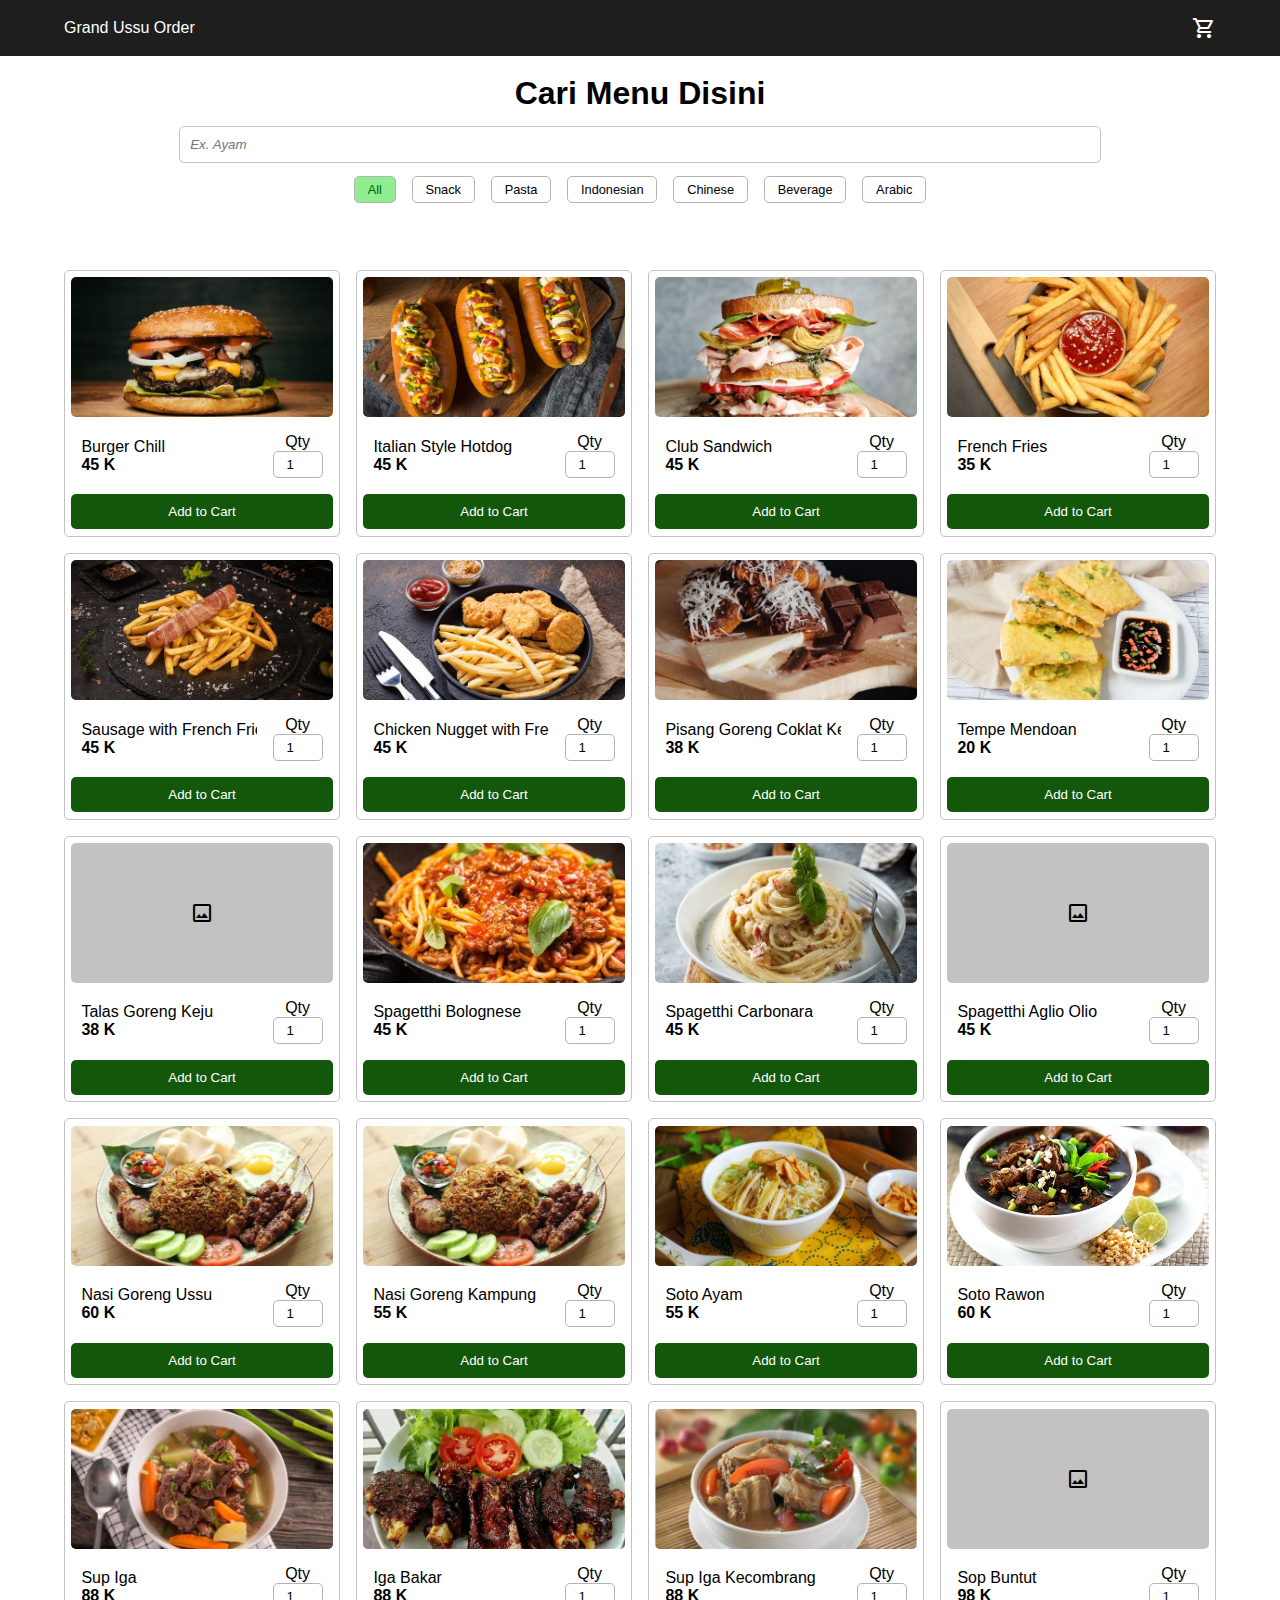
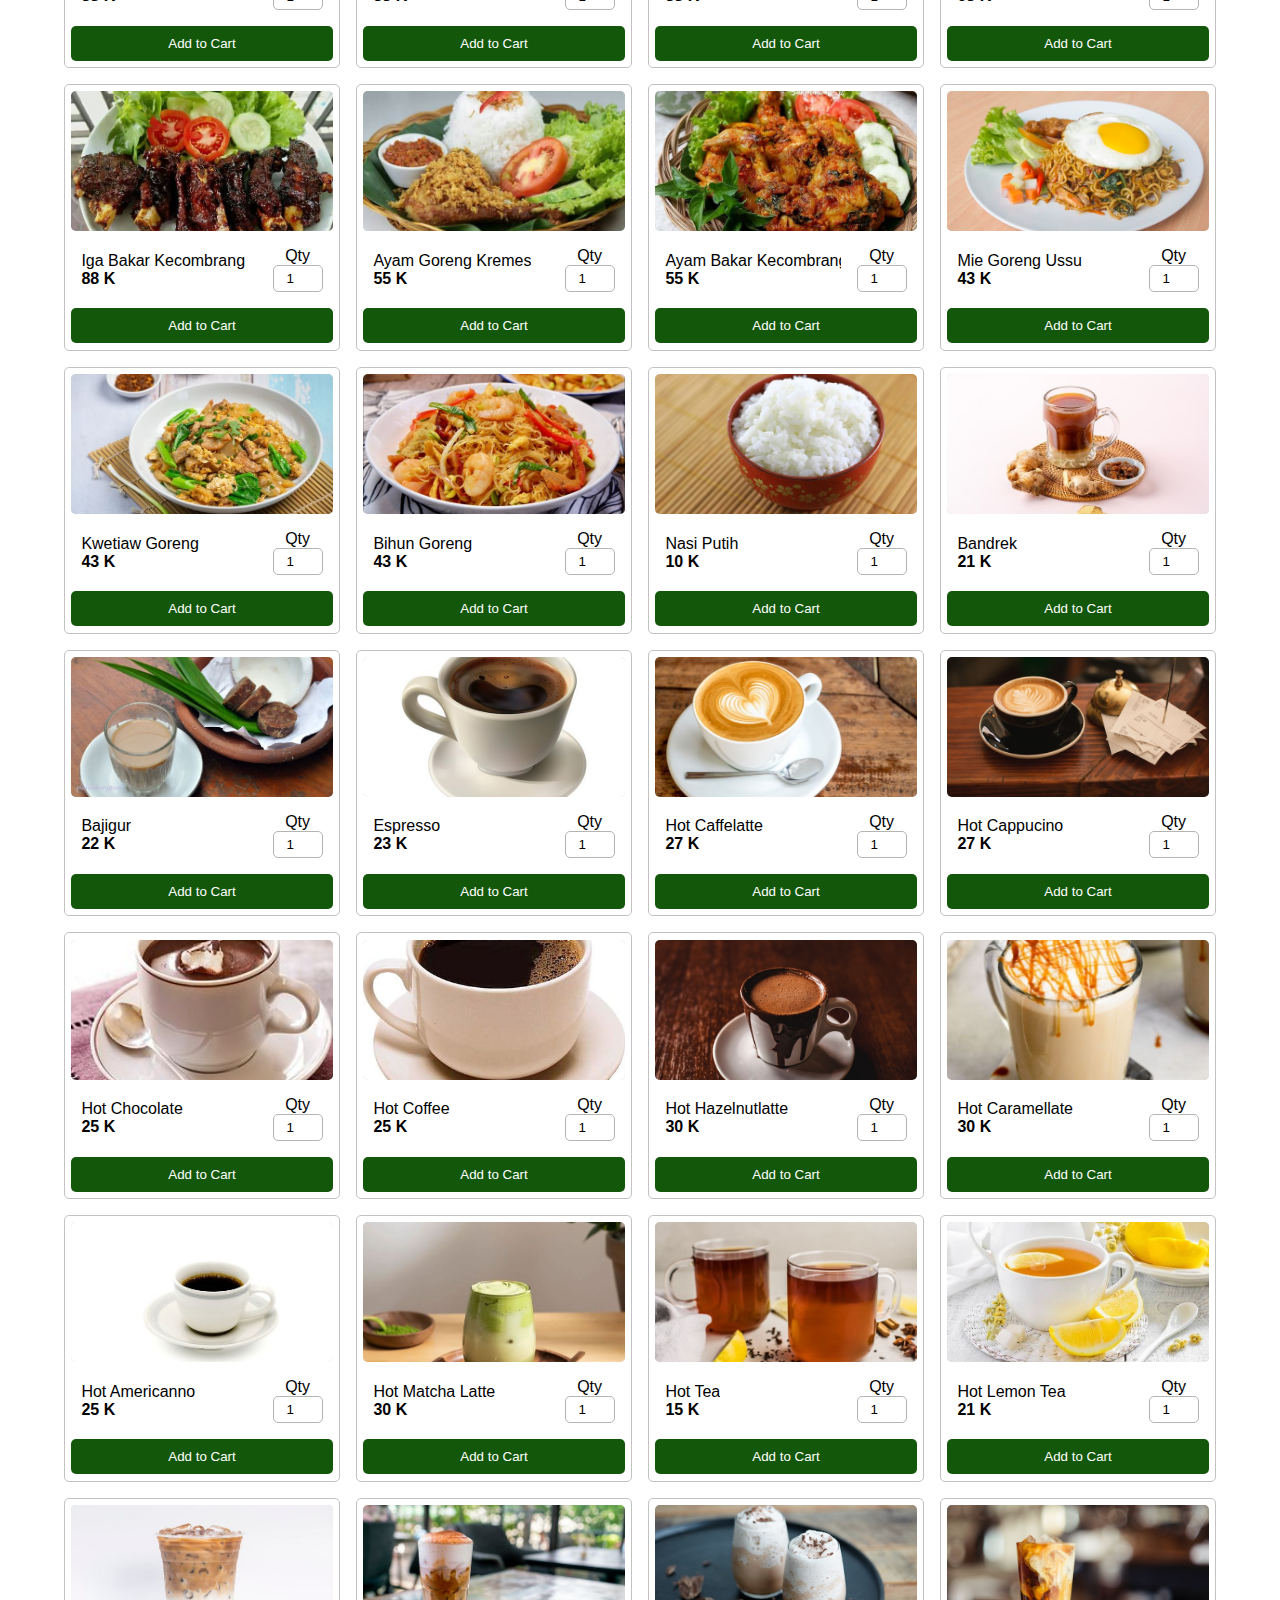
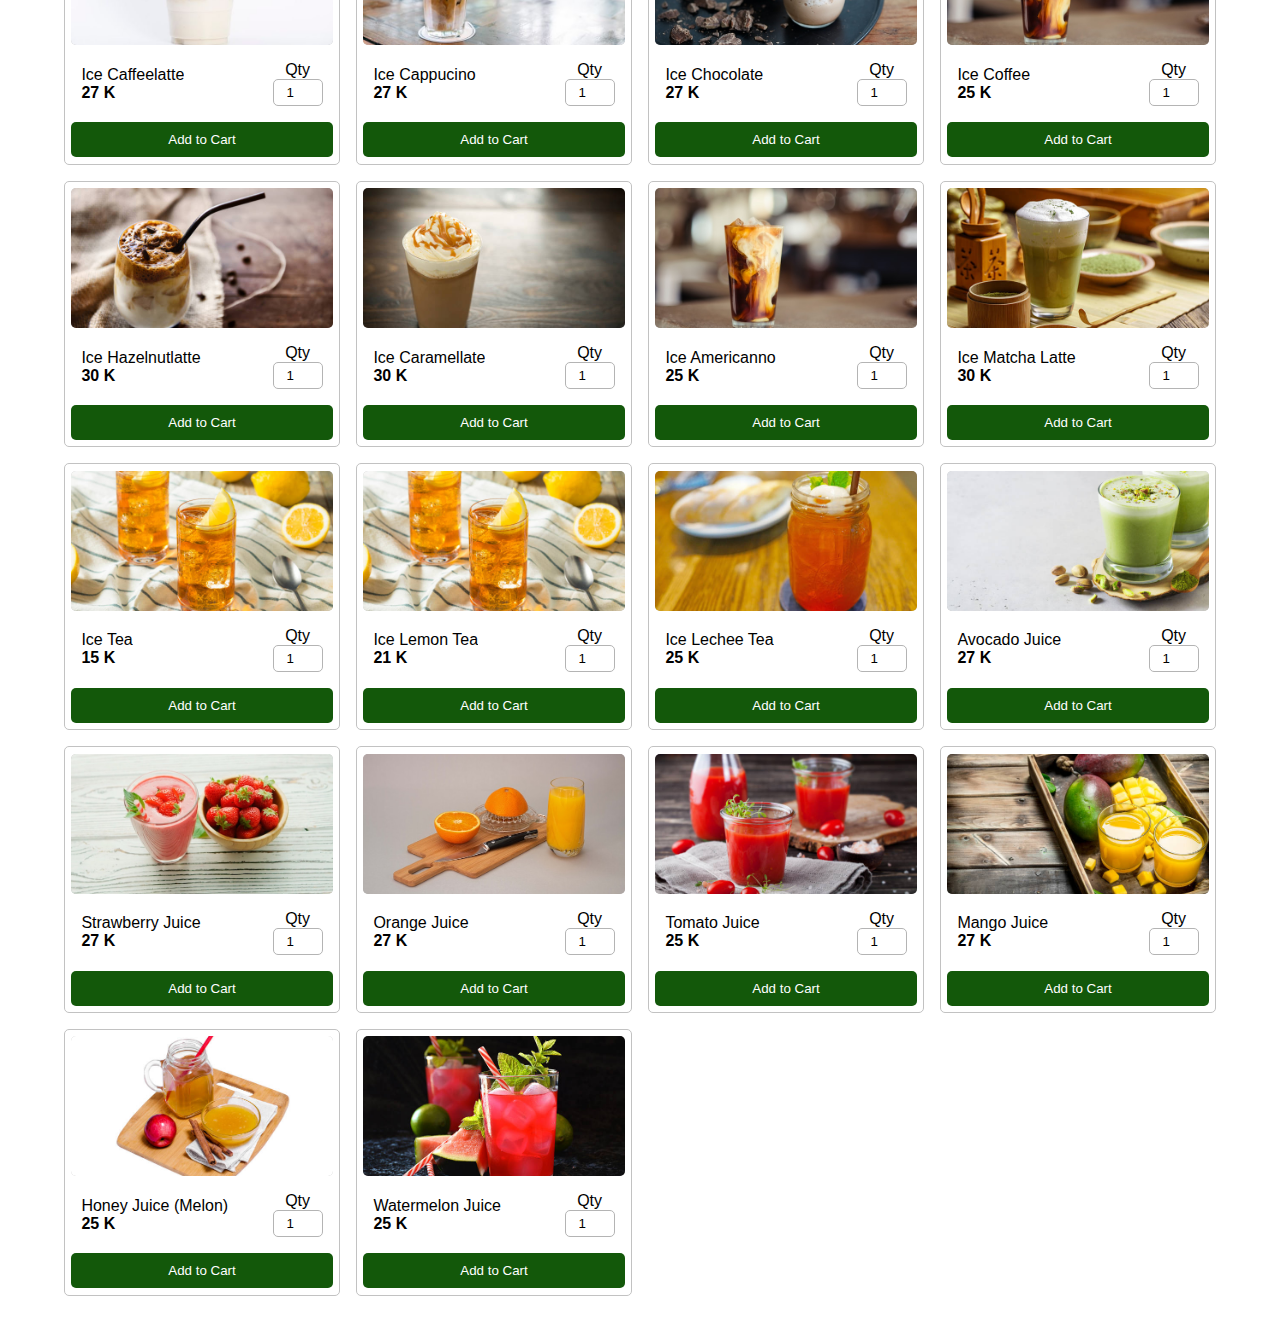
<file: index.html>
<!DOCTYPE html>
<html lang="en">
  <head>
    <meta charset="UTF-8" />
    <meta http-equiv="X-UA-Compatible" content="IE=edge" />
    <meta name="viewport" content="width=device-width, initial-scale=1.0" />
    <title>✨ Grand Ussu Order ✨</title>
    <!-- 👇 css code file 👇 -->
    <link rel="stylesheet" href="./src/style/global.css" />
    <!-- fonts -->
    <link
      href="https://api.fontshare.com/v2/css?f[]=archivo@400&f[]=clash-display@600&display=swap"
      rel="stylesheet"
    />
    <!-- icons -->
    <link
      rel="stylesheet"
      href="https://fonts.googleapis.com/css2?family=Material+Symbols+Outlined:opsz,wght,FILL,GRAD@20..48,100..700,0..1,-50..200"
    />
  </head>

  <body>
    <!-- rules -->
    <section id="rules">
      <div class="container">
        <div class="row d-flex">
          <figcaption class="step-rules">
            <h3>Cara Pemesanan</h3>
            <ul>
              <li>
                Masukkan Nama Kamu <br /><span class="mark"
                  >(Contoh : John Doe)</span
                >
              </li>
              <li>
                Input Nomor Kamar atau Nama Area di Grand Ussu Hotel
                <br /><span class="mark"
                  >(Contoh : 123 (No. Kamar)) atau Coco Granus (Nama Area)</span
                >
              </li>
              <li>
                Pilih Menu Yang di Inginkan Dengan Klik Tombol
                <span class="mark">Add to Cart</span>
              </li>
              <li>
                Klik Keranjang Belanja di Pojok Kanan Atas Untuk Melihat Detail
                Pesanan
              </li>
              <li>
                Jika Sudah Sesuai, Klik Tombol
                <span class="mark">Proses Pemesanan</span>
              </li>
              <li>Pesanan Anda Akan di Alihkan Kepada Whatsapp Aktif.</li>
              <li>
                Pastikan Pesanan Anda Sesuai, dan Lakukan Pembayaran Saat
                Pesanan Anda di Hidangkan.
              </li>
            </ul>
            <figcaption class="caution">
              <div class="col">
                <span class="mark"
                  >*Aplikasi ini hanya berfungsi untuk melakukan pemesanan
                  (Hanya Mencantumkan Qty)</span
                >
              </div>
              <button type="button" onclick="nextStep()">Saya, Mengerti</button>
            </figcaption>
          </figcaption>
        </div>
      </div>
    </section>
    <!-- end rules -->

    <!-- nav -->
    <nav>
      <div class="container">
        <div class="row d-flex">
          <div class="col logo">
            <a href="#">Grand Ussu Order</a>
          </div>
          <div class="col cart d-flex">
            <span class="material-symbols-outlined" id="orderan">
              shopping_cart <span class="numb"></span>
            </span>
          </div>
        </div>
      </div>
    </nav>
    <!-- end nav -->
    <!-- hero -->
    <section id="hero">
      <div class="container">
        <div class="row d-flex">
          <figcaption>
            <h1>Cari Menu Disini</h1>
            <form>
              <input type="text" placeholder="Ex. Ayam" id="inputField" />
            </form>
            <ul class="d-flex">
              <li>All</li>
              <li>Snack</li>
              <li>Pasta</li>
              <li>Indonesian</li>
              <li>Chinese</li>
              <li>Beverage</li>
              <li>Arabic</li>
            </ul>
          </figcaption>
        </div>
      </div>
    </section>
    <!-- end hero -->

    <!-- menu -->
    <section id="menu">
      <div class="container">
        <div class="row">
          <ul id="list" class="d-grid">
            <li class="card snack">
              <span class="preview">
                <img src="./src/assets/burger.jpg" alt="Grand Ussu Burger" />
              </span>
              <figcaption class="d-flex">
                <div class="title">
                  <p>Burger Chill</p>
                  <h4>45 K</h4>
                </div>
                <form>
                  <label>Qty</label><br />
                  <input type="number" min="1" value="1" step="1" class="qty" />
                </form>
              </figcaption>
              <button type="button" class="addCart">Add to Cart</button>
            </li>
            <li class="card snack">
              <span class="preview">
                <img src="./src/assets/hotdog.jpg" alt="Grand Ussu Hotdog" />
              </span>
              <figcaption class="d-flex">
                <div class="title">
                  <p>Italian Style Hotdog</p>
                  <h4>45 K</h4>
                </div>
                <form>
                  <label>Qty</label><br />
                  <input type="number" min="1" value="1" step="1" class="qty" />
                </form>
              </figcaption>
              <button type="button" class="addCart">Add to Cart</button>
            </li>
            <li class="card snack">
              <span class="preview">
                <img
                  src="./src/assets/sandwich.jpg"
                  alt="Grand Ussu Sandwich"
                />
              </span>
              <figcaption class="d-flex">
                <div class="title">
                  <p>Club Sandwich</p>
                  <h4>45 K</h4>
                </div>
                <form>
                  <label>Qty</label><br />
                  <input type="number" min="1" value="1" step="1" class="qty" />
                </form>
              </figcaption>
              <button type="button" class="addCart">Add to Cart</button>
            </li>
            <li class="card snack">
              <span class="preview">
                <img
                  src="./src/assets/french fries.jpg"
                  alt="Grand Ussu French Fries"
                />
              </span>
              <figcaption class="d-flex">
                <div class="title">
                  <p>French Fries</p>
                  <h4>35 K</h4>
                </div>
                <form>
                  <label>Qty</label><br />
                  <input type="number" min="1" value="1" step="1" class="qty" />
                </form>
              </figcaption>
              <button type="button" class="addCart">Add to Cart</button>
            </li>
            <li class="card snack">
              <span class="preview">
                <img
                  src="./src/assets/sausage-frenc-fries.jpg"
                  alt="Grand Ussu Sausage with French Fries"
                />
              </span>
              <figcaption class="d-flex">
                <div class="title">
                  <p>Sausage with French Fries</p>
                  <h4>45 K</h4>
                </div>
                <form>
                  <label>Qty</label><br />
                  <input type="number" min="1" value="1" step="1" class="qty" />
                </form>
              </figcaption>
              <button type="button" class="addCart">Add to Cart</button>
            </li>
            <li class="card snack">
              <span class="preview">
                <img
                  src="./src/assets/nugget-french-fries.jpg"
                  alt="Grand Ussu Nugget with French Fries"
                />
              </span>
              <figcaption class="d-flex">
                <div class="title">
                  <p>Chicken Nugget with French Fries</p>
                  <h4>45 K</h4>
                </div>
                <form>
                  <label>Qty</label><br />
                  <input type="number" min="1" value="1" step="1" class="qty" />
                </form>
              </figcaption>
              <button type="button" class="addCart">Add to Cart</button>
            </li>
            <li class="card snack">
              <span class="preview">
                <img
                  src="./src/assets/pisgorcoke.jpg"
                  alt="Grand Ussu Pisang Goreng Coklat Keju"
                />
              </span>
              <figcaption class="d-flex">
                <div class="title">
                  <p>Pisang Goreng Coklat Keju</p>
                  <h4>38 K</h4>
                </div>
                <form>
                  <label>Qty</label><br />
                  <input type="number" min="1" value="1" step="1" class="qty" />
                </form>
              </figcaption>
              <button type="button" class="addCart">Add to Cart</button>
            </li>
            <li class="card snack">
              <span class="preview">
                <img
                  src="./src/assets/mendoan.jpg"
                  alt="Grand Ussu Tempe Mendoan"
                />
              </span>
              <figcaption class="d-flex">
                <div class="title">
                  <p>Tempe Mendoan</p>
                  <h4>20 K</h4>
                </div>
                <form>
                  <label>Qty</label><br />
                  <input type="number" min="1" value="1" step="1" class="qty" />
                </form>
              </figcaption>
              <button type="button" class="addCart">Add to Cart</button>
            </li>
            <li class="card snack">
              <span class="preview">
                <span class="material-symbols-outlined"> image </span>
              </span>
              <figcaption class="d-flex">
                <div class="title">
                  <p>Talas Goreng Keju</p>
                  <h4>38 K</h4>
                </div>
                <form>
                  <label>Qty</label><br />
                  <input type="number" min="1" value="1" step="1" class="qty" />
                </form>
              </figcaption>
              <button type="button" class="addCart">Add to Cart</button>
            </li>
            <li class="card pasta">
              <span class="preview">
                <img
                  src="./src/assets/spag-bolog.jpg"
                  alt="Grand Ussu Spagetthi Bolognese"
                />
              </span>
              <figcaption class="d-flex">
                <div class="title">
                  <p>Spagetthi Bolognese</p>
                  <h4>45 K</h4>
                </div>
                <form>
                  <label>Qty</label><br />
                  <input type="number" min="1" value="1" step="1" class="qty" />
                </form>
              </figcaption>
              <button type="button" class="addCart">Add to Cart</button>
            </li>
            <li class="card pasta">
              <span class="preview">
                <img
                  src="./src/assets/spag-carbo.jpg"
                  alt="Grand Ussu Spagetthi Carbonara"
                />
              </span>
              <figcaption class="d-flex">
                <div class="title">
                  <p>Spagetthi Carbonara</p>
                  <h4>45 K</h4>
                </div>
                <form>
                  <label>Qty</label><br />
                  <input type="number" min="1" value="1" step="1" class="qty" />
                </form>
              </figcaption>
              <button type="button" class="addCart">Add to Cart</button>
            </li>
            <li class="card pasta">
              <span class="preview">
                <span class="material-symbols-outlined"> image </span>
              </span>
              <figcaption class="d-flex">
                <div class="title">
                  <p>Spagetthi Aglio Olio</p>
                  <h4>45 K</h4>
                </div>
                <form>
                  <label>Qty</label><br />
                  <input type="number" min="1" value="1" step="1" class="qty" />
                </form>
              </figcaption>
              <button type="button" class="addCart">Add to Cart</button>
            </li>
            <li class="card indo">
              <span class="preview">
                <img
                  src="./src/assets/nasgor-ussu.jpg"
                  alt="Nasi goreng Ussu"
                />
              </span>
              <figcaption class="d-flex">
                <div class="title">
                  <p>Nasi Goreng Ussu</p>
                  <h4>60 K</h4>
                </div>
                <form>
                  <label>Qty</label><br />
                  <input type="number" min="1" value="1" step="1" class="qty" />
                </form>
              </figcaption>
              <button type="button" class="addCart">Add to Cart</button>
            </li>
            <li class="card indo">
              <span class="preview">
                <img
                  src="./src/assets/nasgor-ussu.jpg"
                  alt="Nasi goreng Kampung"
                />
              </span>
              <figcaption class="d-flex">
                <div class="title">
                  <p>Nasi Goreng Kampung</p>
                  <h4>55 K</h4>
                </div>
                <form>
                  <label>Qty</label><br />
                  <input type="number" min="1" value="1" step="1" class="qty" />
                </form>
              </figcaption>
              <button type="button" class="addCart">Add to Cart</button>
            </li>
            <li class="card indo">
              <span class="preview">
                <img
                  src="./src/assets/soto-ayam.jpg"
                  alt="Grand Ussu Soto Ayam"
                />
              </span>
              <figcaption class="d-flex">
                <div class="title">
                  <p>Soto Ayam</p>
                  <h4>55 K</h4>
                </div>
                <form>
                  <label>Qty</label><br />
                  <input type="number" min="1" value="1" step="1" class="qty" />
                </form>
              </figcaption>
              <button type="button" class="addCart">Add to Cart</button>
            </li>
            <li class="card indo">
              <span class="preview">
                <img src="./src/assets/soto-rawon.jpg" alt="Soto Rawon Ussu" />
              </span>
              <figcaption class="d-flex">
                <div class="title">
                  <p>Soto Rawon</p>
                  <h4>60 K</h4>
                </div>
                <form>
                  <label>Qty</label><br />
                  <input type="number" min="1" value="1" step="1" class="qty" />
                </form>
              </figcaption>
              <button type="button" class="addCart">Add to Cart</button>
            </li>
            <li class="card indo">
              <span class="preview">
                <img src="./src/assets/sup-iga.jpg" alt="Sup Iga Grand Ussu" />
              </span>
              <figcaption class="d-flex">
                <div class="title">
                  <p>Sup Iga</p>
                  <h4>88 K</h4>
                </div>
                <form>
                  <label>Qty</label><br />
                  <input type="number" min="1" value="1" step="1" class="qty" />
                </form>
              </figcaption>
              <button type="button" class="addCart">Add to Cart</button>
            </li>
            <li class="card indo">
              <span class="preview">
                <img
                  src="./src/assets/iga-bkr.jpg"
                  alt="Iga Bakar Grand Ussu"
                />
              </span>
              <figcaption class="d-flex">
                <div class="title">
                  <p>Iga Bakar</p>
                  <h4>88 K</h4>
                </div>
                <form>
                  <label>Qty</label><br />
                  <input type="number" min="1" value="1" step="1" class="qty" />
                </form>
              </figcaption>
              <button type="button" class="addCart">Add to Cart</button>
            </li>
            <li class="card indo">
              <span class="preview">
                <img
                  src="./src/assets/sup-iga-kecombrang.jpg"
                  alt="Sup Iga Kecombrang Grand Ussu"
                />
              </span>
              <figcaption class="d-flex">
                <div class="title">
                  <p>Sup Iga Kecombrang</p>
                  <h4>88 K</h4>
                </div>
                <form>
                  <label>Qty</label><br />
                  <input type="number" min="1" value="1" step="1" class="qty" />
                </form>
              </figcaption>
              <button type="button" class="addCart">Add to Cart</button>
            </li>
            <li class="card indo">
              <span class="preview">
                <span class="material-symbols-outlined"> image </span>
              </span>
              <figcaption class="d-flex">
                <div class="title">
                  <p>Sop Buntut</p>
                  <h4>98 K</h4>
                </div>
                <form>
                  <label>Qty</label><br />
                  <input type="number" min="1" value="1" step="1" class="qty" />
                </form>
              </figcaption>
              <button type="button" class="addCart">Add to Cart</button>
            </li>
            <li class="card indo">
              <span class="preview">
                <img src="./src/assets/iga-bkr.jpg" alt="" />
              </span>
              <figcaption class="d-flex">
                <div class="title">
                  <p>Iga Bakar Kecombrang</p>
                  <h4>88 K</h4>
                </div>
                <form>
                  <label>Qty</label><br />
                  <input type="number" min="1" value="1" step="1" class="qty" />
                </form>
              </figcaption>
              <button type="button" class="addCart">Add to Cart</button>
            </li>
            <li class="card indo">
              <span class="preview">
                <img
                  src="./src/assets/ayam-kremes.jpg"
                  alt="Ayam Kremes Grand Ussu"
                />
              </span>
              <figcaption class="d-flex">
                <div class="title">
                  <p>Ayam Goreng Kremes</p>
                  <h4>55 K</h4>
                </div>
                <form>
                  <label>Qty</label><br />
                  <input type="number" min="1" value="1" step="1" class="qty" />
                </form>
              </figcaption>
              <button type="button" class="addCart">Add to Cart</button>
            </li>
            <li class="card indo">
              <span class="preview">
                <img
                  src="./src/assets/ayam-bkr-kecombrang.jpg"
                  alt="Ayam Bakar Kecombrang"
                />
              </span>
              <figcaption class="d-flex">
                <div class="title">
                  <p>Ayam Bakar Kecombrang</p>
                  <h4>55 K</h4>
                </div>
                <form>
                  <label>Qty</label><br />
                  <input type="number" min="1" value="1" step="1" class="qty" />
                </form>
              </figcaption>
              <button type="button" class="addCart">Add to Cart</button>
            </li>
            <li class="card indo">
              <span class="preview">
                <img src="./src/assets/mie-gr-ussu.jpg" alt="Mie Goreng Ussu" />
              </span>
              <figcaption class="d-flex">
                <div class="title">
                  <p>Mie Goreng Ussu</p>
                  <h4>43 K</h4>
                </div>
                <form>
                  <label>Qty</label><br />
                  <input type="number" min="1" value="1" step="1" class="qty" />
                </form>
              </figcaption>
              <button type="button" class="addCart">Add to Cart</button>
            </li>
            <li class="card indo">
              <span class="preview">
                <img src="./src/assets/kwetiauw-gr.jpg" alt="Kwetiaw Goreng" />
              </span>
              <figcaption class="d-flex">
                <div class="title">
                  <p>Kwetiaw Goreng</p>
                  <h4>43 K</h4>
                </div>
                <form>
                  <label>Qty</label><br />
                  <input type="number" min="1" value="1" step="1" class="qty" />
                </form>
              </figcaption>
              <button type="button" class="addCart">Add to Cart</button>
            </li>
            <li class="card indo">
              <span class="preview">
                <img
                  src="./src/assets/bihun0gr.jpg"
                  alt="Grand Ussu Bihun Goreng"
                />
              </span>
              <figcaption class="d-flex">
                <div class="title">
                  <p>Bihun Goreng</p>
                  <h4>43 K</h4>
                </div>
                <form>
                  <label>Qty</label><br />
                  <input type="number" min="1" value="1" step="1" class="qty" />
                </form>
              </figcaption>
              <button type="button" class="addCart">Add to Cart</button>
            </li>
            <li class="card indo">
              <span class="preview">
                <img
                  src="./src/assets/nasi-putih.jpg"
                  alt="Grand Ussu Nasi Putih"
                />
              </span>
              <figcaption class="d-flex">
                <div class="title">
                  <p>Nasi Putih</p>
                  <h4>10 K</h4>
                </div>
                <form>
                  <label>Qty</label><br />
                  <input type="number" min="1" value="1" step="1" class="qty" />
                </form>
              </figcaption>
              <button type="button" class="addCart">Add to Cart</button>
            </li>
            <li class="card beverage">
              <span class="preview">
                <img src="./src/assets/bandrek.jpg" alt="Bandrek Grand Ussu" />
              </span>
              <figcaption class="d-flex">
                <div class="title">
                  <p>Bandrek</p>
                  <h4>21 K</h4>
                </div>
                <form>
                  <label>Qty</label><br />
                  <input type="number" min="1" value="1" step="1" class="qty" />
                </form>
              </figcaption>
              <button type="button" class="addCart">Add to Cart</button>
            </li>
            <li class="card beverage">
              <span class="preview">
                <img src="./src/assets/bajigur.jpg" alt="Bajigur Grand Ussu" />
              </span>
              <figcaption class="d-flex">
                <div class="title">
                  <p>Bajigur</p>
                  <h4>22 K</h4>
                </div>
                <form>
                  <label>Qty</label><br />
                  <input type="number" min="1" value="1" step="1" class="qty" />
                </form>
              </figcaption>
              <button type="button" class="addCart">Add to Cart</button>
            </li>
            <li class="card beverage">
              <span class="preview">
                <img
                  src="./src/assets/espresso.jpg"
                  alt="Grand Ussu Espresso"
                />
              </span>
              <figcaption class="d-flex">
                <div class="title">
                  <p>Espresso</p>
                  <h4>23 K</h4>
                </div>
                <form>
                  <label>Qty</label><br />
                  <input type="number" min="1" value="1" step="1" class="qty" />
                </form>
              </figcaption>
              <button type="button" class="addCart">Add to Cart</button>
            </li>
            <li class="card beverage">
              <span class="preview">
                <img
                  src="./src/assets/caffee-late.jpg"
                  alt="Grand Ussu Caffe Latte"
                />
              </span>
              <figcaption class="d-flex">
                <div class="title">
                  <p>Hot Caffelatte</p>
                  <h4>27 K</h4>
                </div>
                <form>
                  <label>Qty</label><br />
                  <input type="number" min="1" value="1" step="1" class="qty" />
                </form>
              </figcaption>
              <button type="button" class="addCart">Add to Cart</button>
            </li>
            <li class="card beverage">
              <span class="preview">
                <img
                  src="./src/assets/cappucino.jpg"
                  alt="Grand Ussu Hot Cappucino"
                />
              </span>
              <figcaption class="d-flex">
                <div class="title">
                  <p>Hot Cappucino</p>
                  <h4>27 K</h4>
                </div>
                <form>
                  <label>Qty</label><br />
                  <input type="number" min="1" value="1" step="1" class="qty" />
                </form>
              </figcaption>
              <button type="button" class="addCart">Add to Cart</button>
            </li>
            <li class="card beverage">
              <span class="preview">
                <img
                  src="./src/assets/hot-coklat.jpg"
                  alt="Grand Ussu Hot Coklat"
                />
              </span>
              <figcaption class="d-flex">
                <div class="title">
                  <p>Hot Chocolate</p>
                  <h4>25 K</h4>
                </div>
                <form>
                  <label>Qty</label><br />
                  <input type="number" min="1" value="1" step="1" class="qty" />
                </form>
              </figcaption>
              <button type="button" class="addCart">Add to Cart</button>
            </li>
            <li class="card beverage">
              <span class="preview">
                <img
                  src="./src/assets/hot-coffee.jpg"
                  alt="Grand Ussu Hot Coffee"
                />
              </span>
              <figcaption class="d-flex">
                <div class="title">
                  <p>Hot Coffee</p>
                  <h4>25 K</h4>
                </div>
                <form>
                  <label>Qty</label><br />
                  <input type="number" min="1" value="1" step="1" class="qty" />
                </form>
              </figcaption>
              <button type="button" class="addCart">Add to Cart</button>
            </li>
            <li class="card beverage">
              <span class="preview">
                <img
                  src="./src/assets/hazelnut.jpg"
                  alt="Grand Ussu Hazelnut Latte"
                />
              </span>
              <figcaption class="d-flex">
                <div class="title">
                  <p>Hot Hazelnutlatte</p>
                  <h4>30 K</h4>
                </div>
                <form>
                  <label>Qty</label><br />
                  <input type="number" min="1" value="1" step="1" class="qty" />
                </form>
              </figcaption>
              <button type="button" class="addCart">Add to Cart</button>
            </li>
            <li class="card beverage">
              <span class="preview">
                <img
                  src="./src/assets/caramel-latte.jpg"
                  alt="Grand Ussu Caramel Late"
                />
              </span>
              <figcaption class="d-flex">
                <div class="title">
                  <p>Hot Caramellate</p>
                  <h4>30 K</h4>
                </div>
                <form>
                  <label>Qty</label><br />
                  <input type="number" min="1" value="1" step="1" class="qty" />
                </form>
              </figcaption>
              <button type="button" class="addCart">Add to Cart</button>
            </li>
            <li class="card beverage">
              <span class="preview">
                <img
                  src="./src/assets/hot-americano.jpg"
                  alt="Grand Ussu Hot Americano"
                />
              </span>
              <figcaption class="d-flex">
                <div class="title">
                  <p>Hot Americanno</p>
                  <h4>25 K</h4>
                </div>
                <form>
                  <label>Qty</label><br />
                  <input type="number" min="1" value="1" step="1" class="qty" />
                </form>
              </figcaption>
              <button type="button" class="addCart">Add to Cart</button>
            </li>
            <li class="card beverage">
              <span class="preview">
                <img src="./src/assets/matcha.jpg" alt="Grand Ussu Hotel" />
              </span>
              <figcaption class="d-flex">
                <div class="title">
                  <p>Hot Matcha Latte</p>
                  <h4>30 K</h4>
                </div>
                <form>
                  <label>Qty</label><br />
                  <input type="number" min="1" value="1" step="1" class="qty" />
                </form>
              </figcaption>
              <button type="button" class="addCart">Add to Cart</button>
            </li>
            <li class="card beverage">
              <span class="preview">
                <img
                  src="./src/assets/teh-panas.jpg"
                  alt="Teh Panas Grand Ussu"
                />
              </span>
              <figcaption class="d-flex">
                <div class="title">
                  <p>Hot Tea</p>
                  <h4>15 K</h4>
                </div>
                <form>
                  <label>Qty</label><br />
                  <input type="number" min="1" value="1" step="1" class="qty" />
                </form>
              </figcaption>
              <button type="button" class="addCart">Add to Cart</button>
            </li>
            <li class="card beverage">
              <span class="preview">
                <img src="./src/assets/hot-tea.jpg" alt="Grand Ussu Hot Tea " />
              </span>
              <figcaption class="d-flex">
                <div class="title">
                  <p>Hot Lemon Tea</p>
                  <h4>21 K</h4>
                </div>
                <form>
                  <label>Qty</label><br />
                  <input type="number" min="1" value="1" step="1" class="qty" />
                </form>
              </figcaption>
              <button type="button" class="addCart">Add to Cart</button>
            </li>
            <li class="card beverage">
              <span class="preview">
                <img
                  src="./src/assets/cafelatte.jpg"
                  alt="Ice Caffee Latte Grand Ussu"
                />
              </span>
              <figcaption class="d-flex">
                <div class="title">
                  <p>Ice Caffeelatte</p>
                  <h4>27 K</h4>
                </div>
                <form>
                  <label>Qty</label><br />
                  <input type="number" min="1" value="1" step="1" class="qty" />
                </form>
              </figcaption>
              <button type="button" class="addCart">Add to Cart</button>
            </li>
            <li class="card beverage">
              <span class="preview">
                <img
                  src="./src/assets/ice-cappucino.jpg"
                  alt="Grand Ussu Ice Cappucino"
                />
              </span>
              <figcaption class="d-flex">
                <div class="title">
                  <p>Ice Cappucino</p>
                  <h4>27 K</h4>
                </div>
                <form>
                  <label>Qty</label><br />
                  <input type="number" min="1" value="1" step="1" class="qty" />
                </form>
              </figcaption>
              <button type="button" class="addCart">Add to Cart</button>
            </li>
            <li class="card beverage">
              <span class="preview">
                <img src="./src/assets/es-coklat.jpg" alt="Ice Chocolate" />
              </span>
              <figcaption class="d-flex">
                <div class="title">
                  <p>Ice Chocolate</p>
                  <h4>27 K</h4>
                </div>
                <form>
                  <label>Qty</label><br />
                  <input type="number" min="1" value="1" step="1" class="qty" />
                </form>
              </figcaption>
              <button type="button" class="addCart">Add to Cart</button>
            </li>
            <li class="card beverage">
              <span class="preview">
                <img
                  src="./src/assets/es-kopi.jpg"
                  alt="Grand Ussu Ice Coffee"
                />
              </span>
              <figcaption class="d-flex">
                <div class="title">
                  <p>Ice Coffee</p>
                  <h4>25 K</h4>
                </div>
                <form>
                  <label>Qty</label><br />
                  <input type="number" min="1" value="1" step="1" class="qty" />
                </form>
              </figcaption>
              <button type="button" class="addCart">Add to Cart</button>
            </li>
            <li class="card beverage">
              <span class="preview">
                <img
                  src="./src/assets/hazelnut-late.jpg"
                  alt="Grand Ussu Hazel Nutt Latte"
                />
              </span>
              <figcaption class="d-flex">
                <div class="title">
                  <p>Ice Hazelnutlatte</p>
                  <h4>30 K</h4>
                </div>
                <form>
                  <label>Qty</label><br />
                  <input type="number" min="1" value="1" step="1" class="qty" />
                </form>
              </figcaption>
              <button type="button" class="addCart">Add to Cart</button>
            </li>
            <li class="card beverage">
              <span class="preview">
                <img
                  src="./src/assets/ice-caramel.jpg"
                  alt="Grand Ussu Ice Caramel Latte"
                />
              </span>
              <figcaption class="d-flex">
                <div class="title">
                  <p>Ice Caramellate</p>
                  <h4>30 K</h4>
                </div>
                <form>
                  <label>Qty</label><br />
                  <input type="number" min="1" value="1" step="1" class="qty" />
                </form>
              </figcaption>
              <button type="button" class="addCart">Add to Cart</button>
            </li>
            <li class="card beverage">
              <span class="preview">
                <img
                  src="./src/assets/es-kopi.jpg"
                  alt="Grand Ussu Ice Coffee"
                />
              </span>
              <figcaption class="d-flex">
                <div class="title">
                  <p>Ice Americanno</p>
                  <h4>25 K</h4>
                </div>
                <form>
                  <label>Qty</label><br />
                  <input type="number" min="1" value="1" step="1" class="qty" />
                </form>
              </figcaption>
              <button type="button" class="addCart">Add to Cart</button>
            </li>
            <li class="card beverage">
              <span class="preview">
                <img
                  src="./src/assets/mathca-latte.jpg"
                  alt="Grand Ussu Ice Matcha"
                />
              </span>
              <figcaption class="d-flex">
                <div class="title">
                  <p>Ice Matcha Latte</p>
                  <h4>30 K</h4>
                </div>
                <form>
                  <label>Qty</label><br />
                  <input type="number" min="1" value="1" step="1" class="qty" />
                </form>
              </figcaption>
              <button type="button" class="addCart">Add to Cart</button>
            </li>
            <li class="card beverage">
              <span class="preview">
                <img src="./src/assets/ice-tea.jpg" alt="Grand Ussu Ice Tea" />
              </span>
              <figcaption class="d-flex">
                <div class="title">
                  <p>Ice Tea</p>
                  <h4>15 K</h4>
                </div>
                <form>
                  <label>Qty</label><br />
                  <input type="number" min="1" value="1" step="1" class="qty" />
                </form>
              </figcaption>
              <button type="button" class="addCart">Add to Cart</button>
            </li>
            <li class="card beverage">
              <span class="preview">
                <img src="./src/assets/ice-tea.jpg" alt="Grand Ussu Ice Tea" />
              </span>
              <figcaption class="d-flex">
                <div class="title">
                  <p>Ice Lemon Tea</p>
                  <h4>21 K</h4>
                </div>
                <form>
                  <label>Qty</label><br />
                  <input type="number" min="1" value="1" step="1" class="qty" />
                </form>
              </figcaption>
              <button type="button" class="addCart">Add to Cart</button>
            </li>
            <li class="card beverage">
              <span class="preview">
                <img
                  src="./src/assets/ice-tea-lechee.jpg"
                  alt="Grand Ussu Ice Tea Lechee"
                />
              </span>
              <figcaption class="d-flex">
                <div class="title">
                  <p>Ice Lechee Tea</p>
                  <h4>25 K</h4>
                </div>
                <form>
                  <label>Qty</label><br />
                  <input type="number" min="1" value="1" step="1" class="qty" />
                </form>
              </figcaption>
              <button type="button" class="addCart">Add to Cart</button>
            </li>
            <li class="card beverage">
              <span class="preview">
                <img
                  src="./src/assets/avocad-juice.jpg"
                  alt="Grand Ussu Avocado Juice"
                />
              </span>
              <figcaption class="d-flex">
                <div class="title">
                  <p>Avocado Juice</p>
                  <h4>27 K</h4>
                </div>
                <form>
                  <label>Qty</label><br />
                  <input type="number" min="1" value="1" step="1" class="qty" />
                </form>
              </figcaption>
              <button type="button" class="addCart">Add to Cart</button>
            </li>
            <li class="card beverage">
              <span class="preview">
                <img
                  src="./src/assets/strawberry-juice.jpg"
                  alt="Strawberry Juice Grand Ussu"
                />
              </span>
              <figcaption class="d-flex">
                <div class="title">
                  <p>Strawberry Juice</p>
                  <h4>27 K</h4>
                </div>
                <form>
                  <label>Qty</label><br />
                  <input type="number" min="1" value="1" step="1" class="qty" />
                </form>
              </figcaption>
              <button type="button" class="addCart">Add to Cart</button>
            </li>
            <li class="card beverage">
              <span class="preview">
                <img
                  src="./src/assets/orange-juice.jpg"
                  alt="Grand Ussu Orange Juice"
                />
              </span>
              <figcaption class="d-flex">
                <div class="title">
                  <p>Orange Juice</p>
                  <h4>27 K</h4>
                </div>
                <form>
                  <label>Qty</label><br />
                  <input type="number" min="1" value="1" step="1" class="qty" />
                </form>
              </figcaption>
              <button type="button" class="addCart">Add to Cart</button>
            </li>
            <li class="card beverage">
              <span class="preview">
                <img
                  src="./src/assets/tomato-juice.jpg"
                  alt="Grand Ussu Tomato"
                />
              </span>
              <figcaption class="d-flex">
                <div class="title">
                  <p>Tomato Juice</p>
                  <h4>25 K</h4>
                </div>
                <form>
                  <label>Qty</label><br />
                  <input type="number" min="1" value="1" step="1" class="qty" />
                </form>
              </figcaption>
              <button type="button" class="addCart">Add to Cart</button>
            </li>
            <li class="card beverage">
              <span class="preview">
                <img
                  src="./src/assets/mango-juice.jpg"
                  alt="Grand Ussu Mango Juice"
                />
              </span>
              <figcaption class="d-flex">
                <div class="title">
                  <p>Mango Juice</p>
                  <h4>27 K</h4>
                </div>
                <form>
                  <label>Qty</label><br />
                  <input type="number" min="1" value="1" step="1" class="qty" />
                </form>
              </figcaption>
              <button type="button" class="addCart">Add to Cart</button>
            </li>
            <li class="card beverage">
              <span class="preview">
                <img
                  src="./src/assets/honey-juice.jpg"
                  alt="Grand Ussu Honey Juice"
                />
              </span>
              <figcaption class="d-flex">
                <div class="title">
                  <p>Honey Juice (Melon)</p>
                  <h4>25 K</h4>
                </div>
                <form>
                  <label>Qty</label><br />
                  <input type="number" min="1" value="1" step="1" class="qty" />
                </form>
              </figcaption>
              <button type="button" class="addCart">Add to Cart</button>
            </li>
            <li class="card beverage">
              <span class="preview">
                <img
                  src="./src/assets/watermelon-mujito.jpg"
                  alt="Grand Ussu Watermelon Mujito"
                />
              </span>
              <figcaption class="d-flex">
                <div class="title">
                  <p>Watermelon Juice</p>
                  <h4>25 K</h4>
                </div>
                <form>
                  <label>Qty</label><br />
                  <input type="number" min="1" value="1" step="1" class="qty" />
                </form>
              </figcaption>
              <button type="button" class="addCart">Add to Cart</button>
            </li>
          </ul>
          <div class="notifAddCart">
            <figcaption class="d-flex">
              <p>Items Telah di Tambahkan ke Keranjang</p>
              <button type="button" onclick="viewOrder()">Lihat</button>
            </figcaption>
          </div>
        </div>
      </div>
    </section>
    <!-- end menu -->

    <!-- cart place -->
    <section id="cart-place">
      <div class="container">
        <div class="row">
          <button type="button" onclick="closeCartDetail()" class="back-arrow">
            <span class="material-symbols-outlined"> arrow_back </span>
          </button>
          <figcaption id="inputCustomer">
            <h2>Hi, <span id="customer">Guest</span></h2>
            <p>Room / Area : <span id="area">-</span></p>
            <label>Pesan Tambahan</label>
            <input type="text" id="remark" />
          </figcaption>
          <button type="submit" id="wa">Proses Pesanan</button>
          <button type="submit" id="reset">Hapus Semua</button>
          <ul></ul>
        </div>
        <figcaption class="tampung"></figcaption>
      </div>
    </section>
    <!-- end cart place -->

    <!-- 👇 javascript code file 👇 -->
    <script src="./src/js/index.js"></script>
  </body>
</html>
</file>
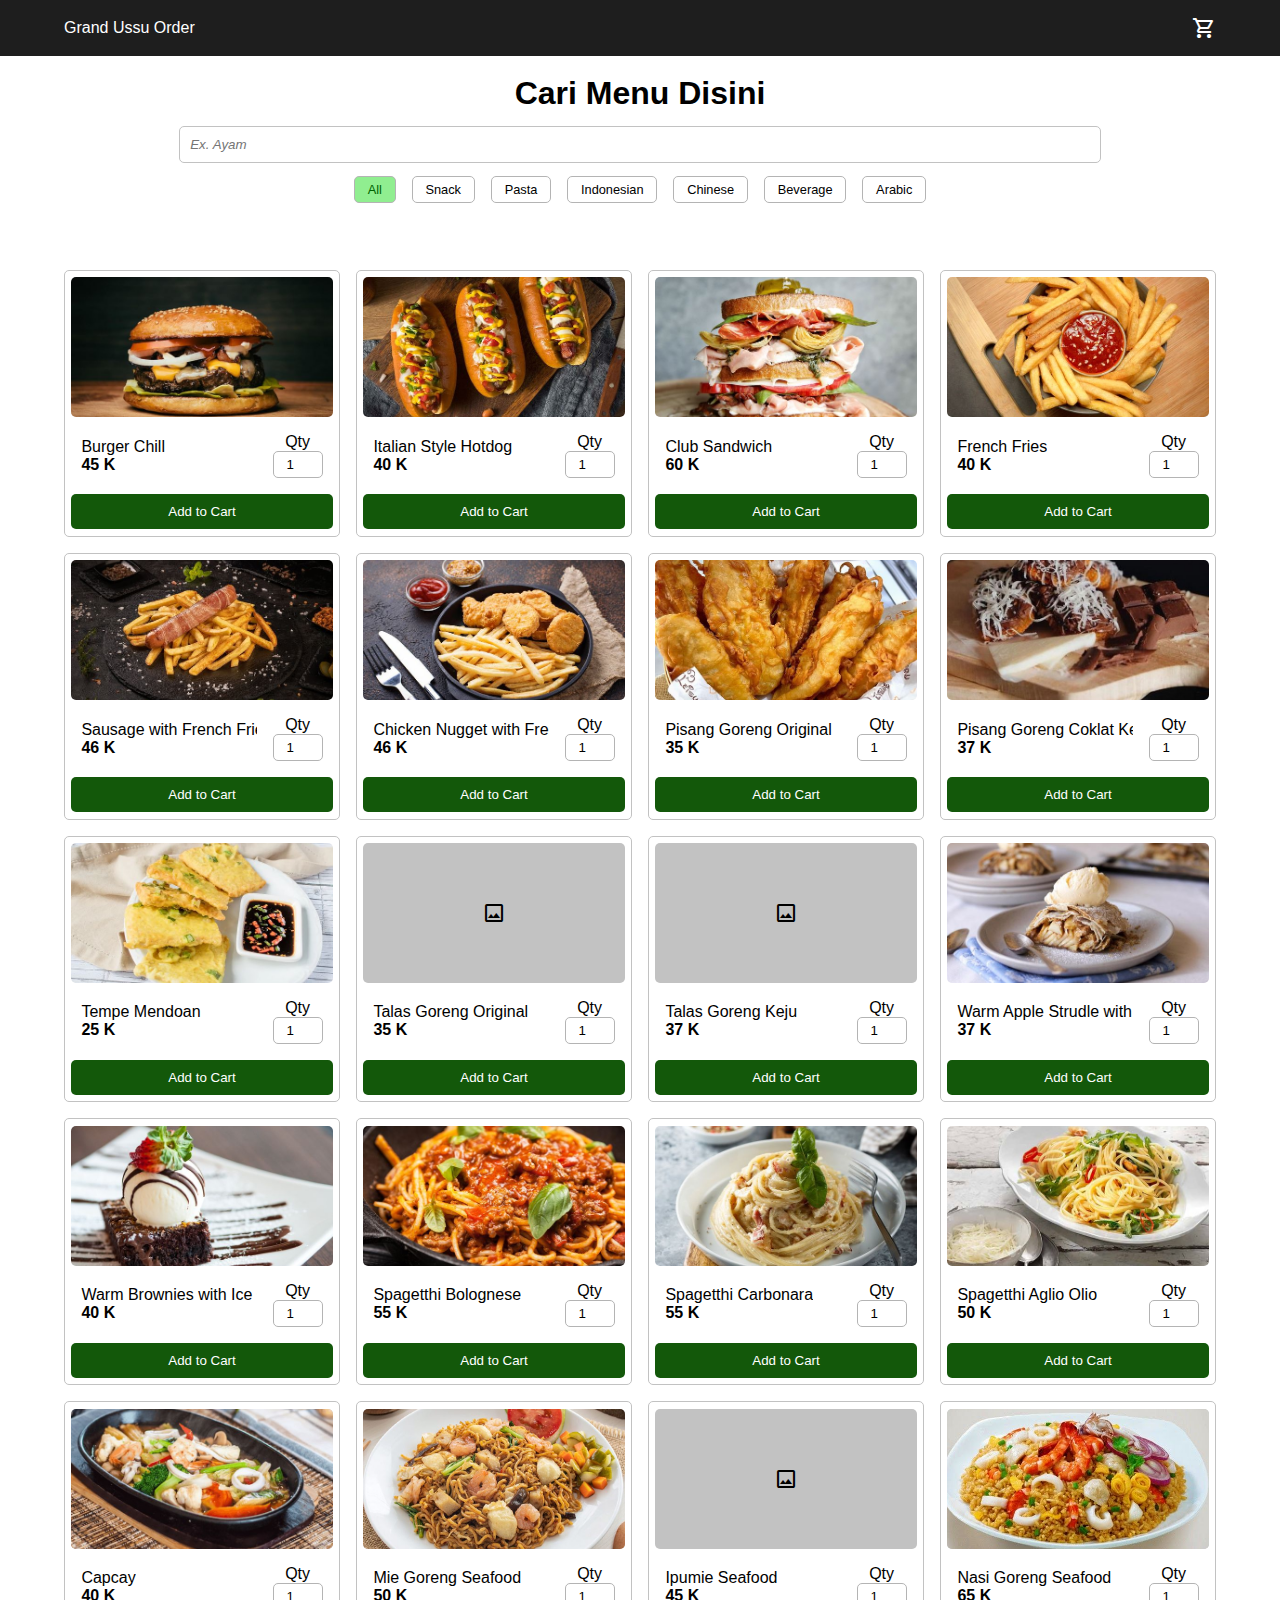
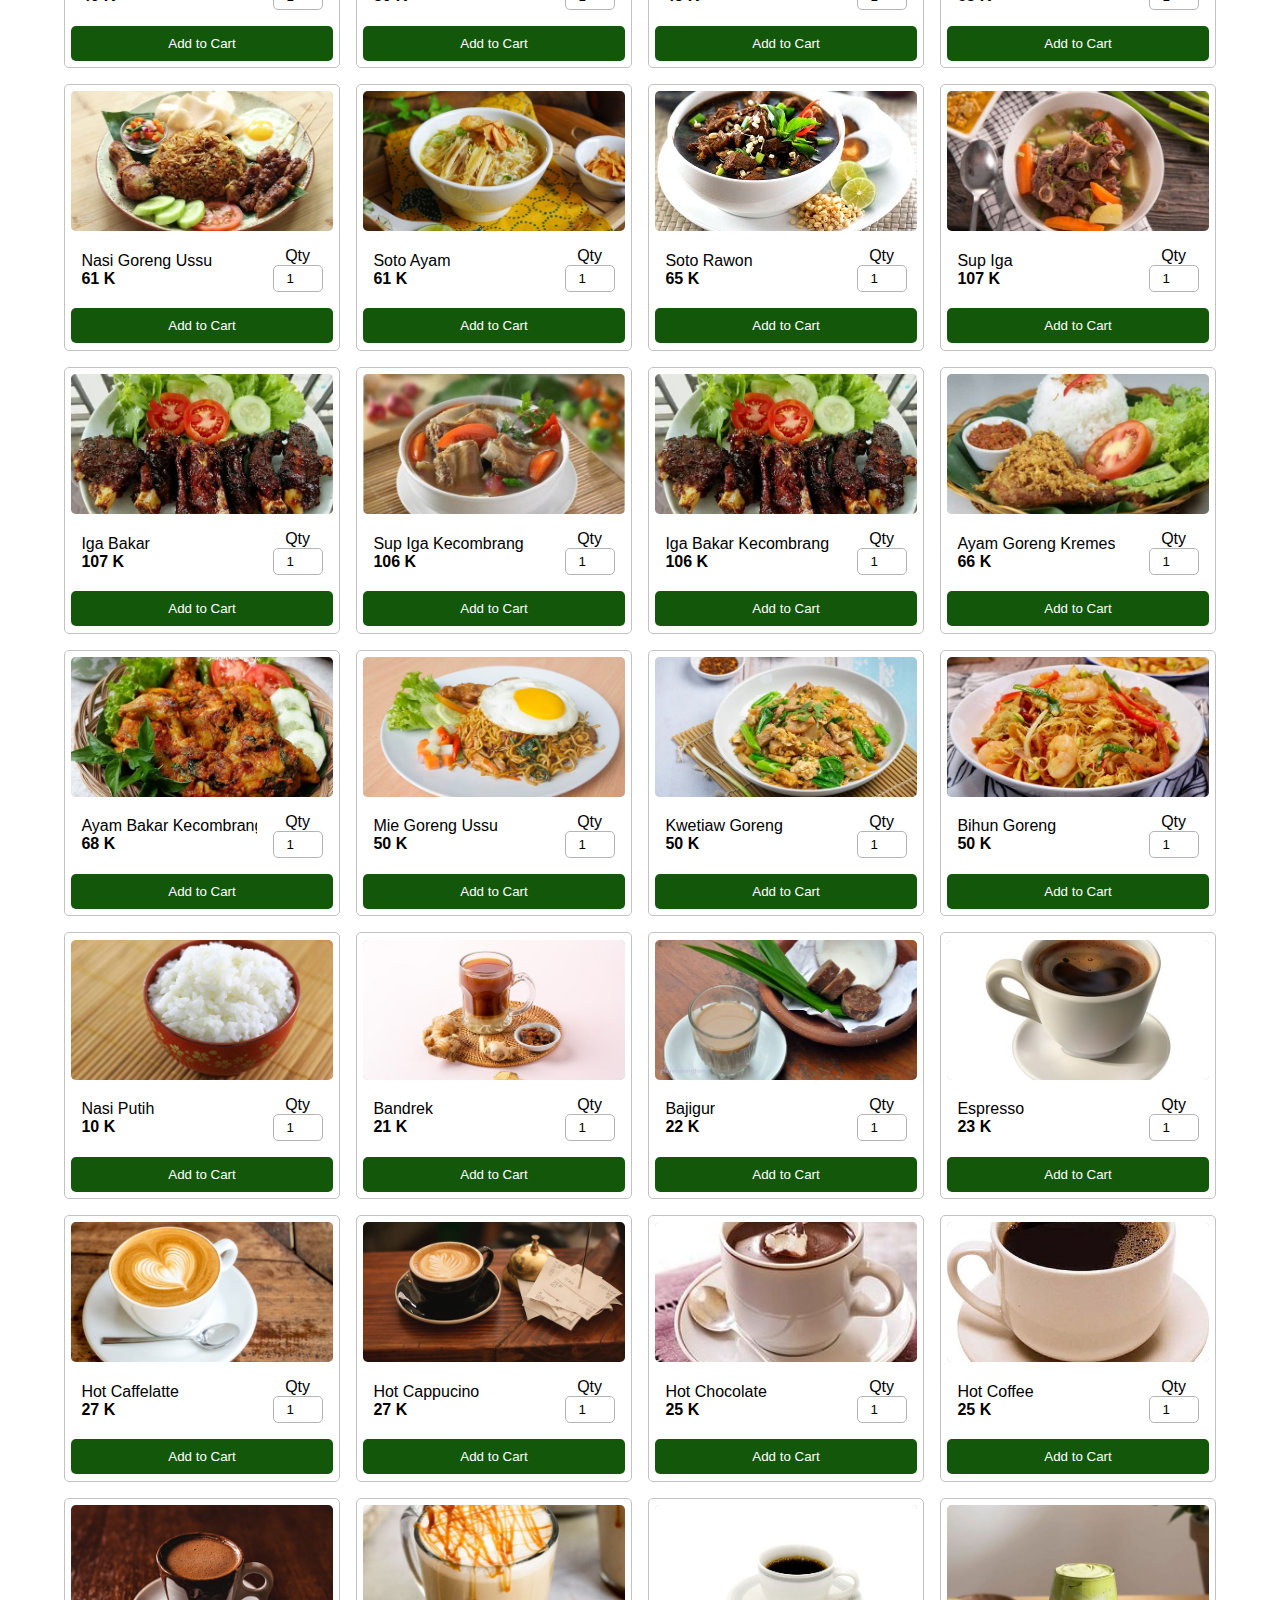
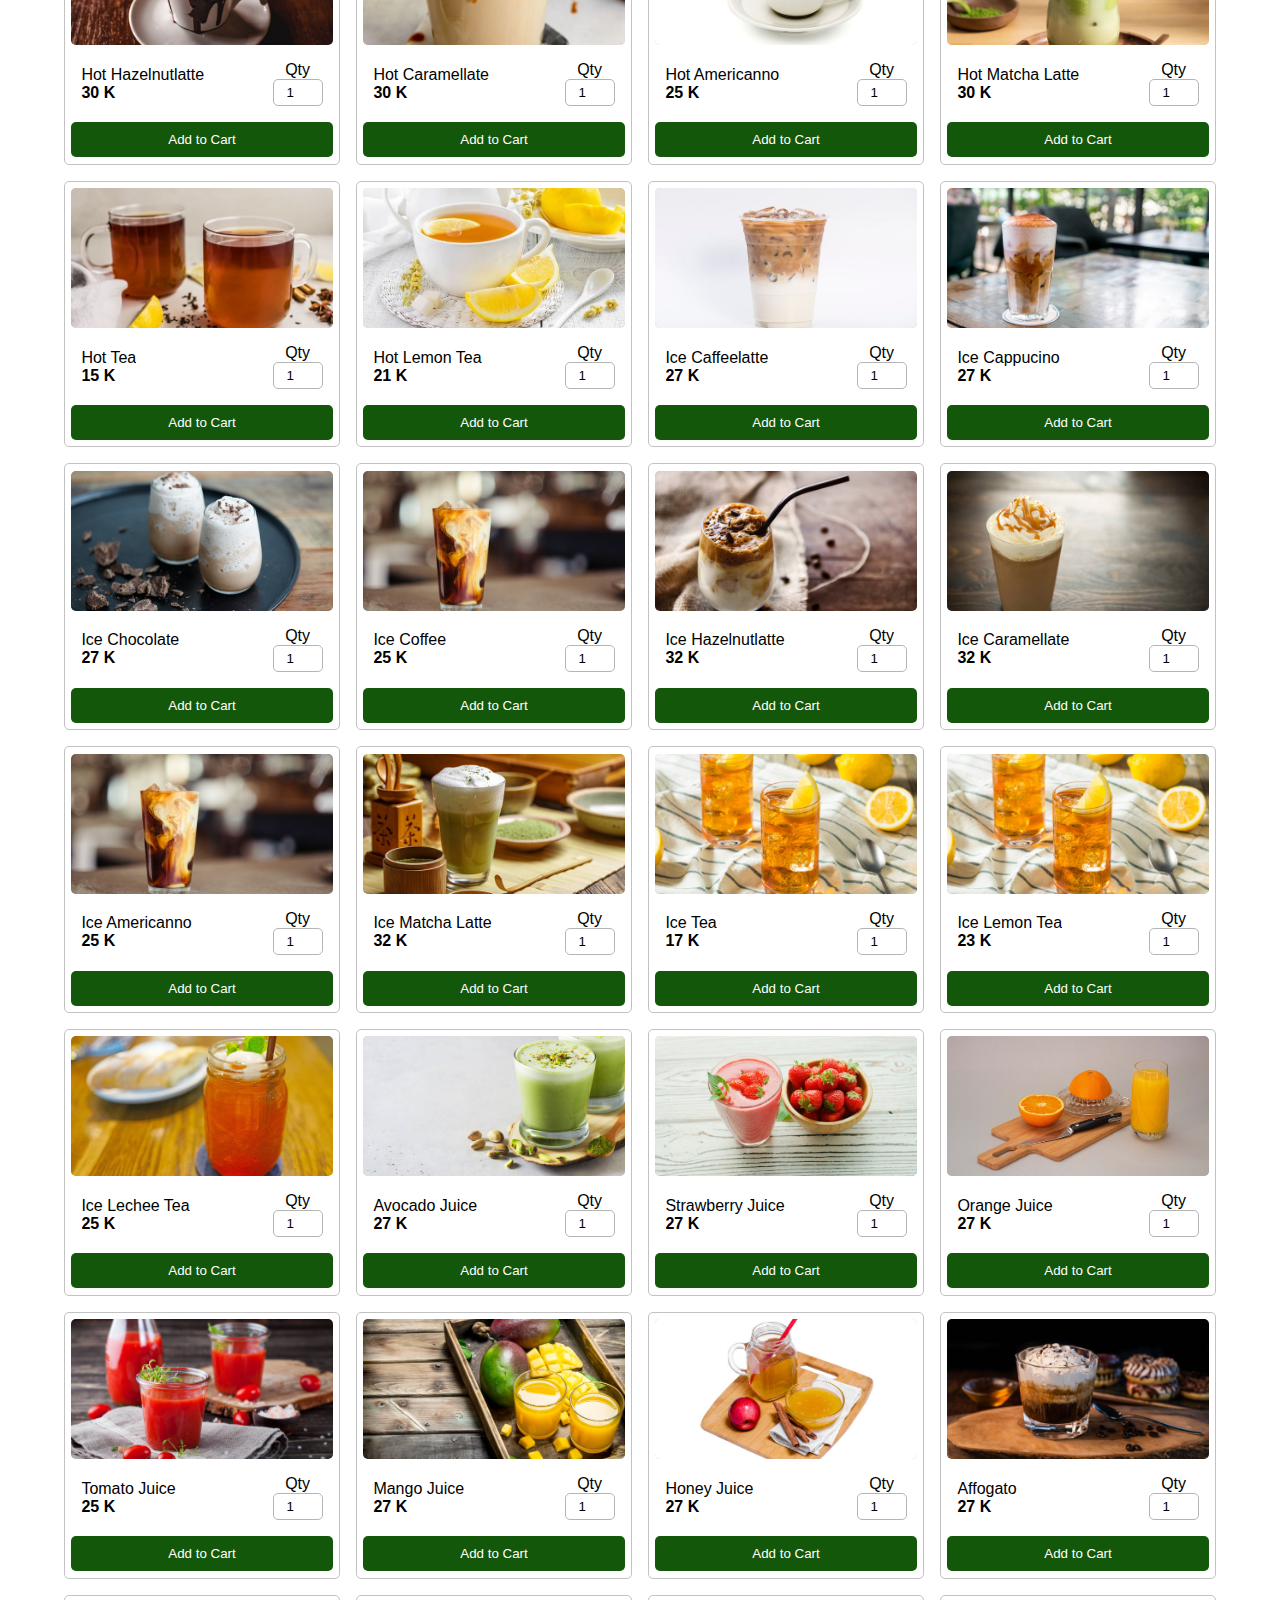
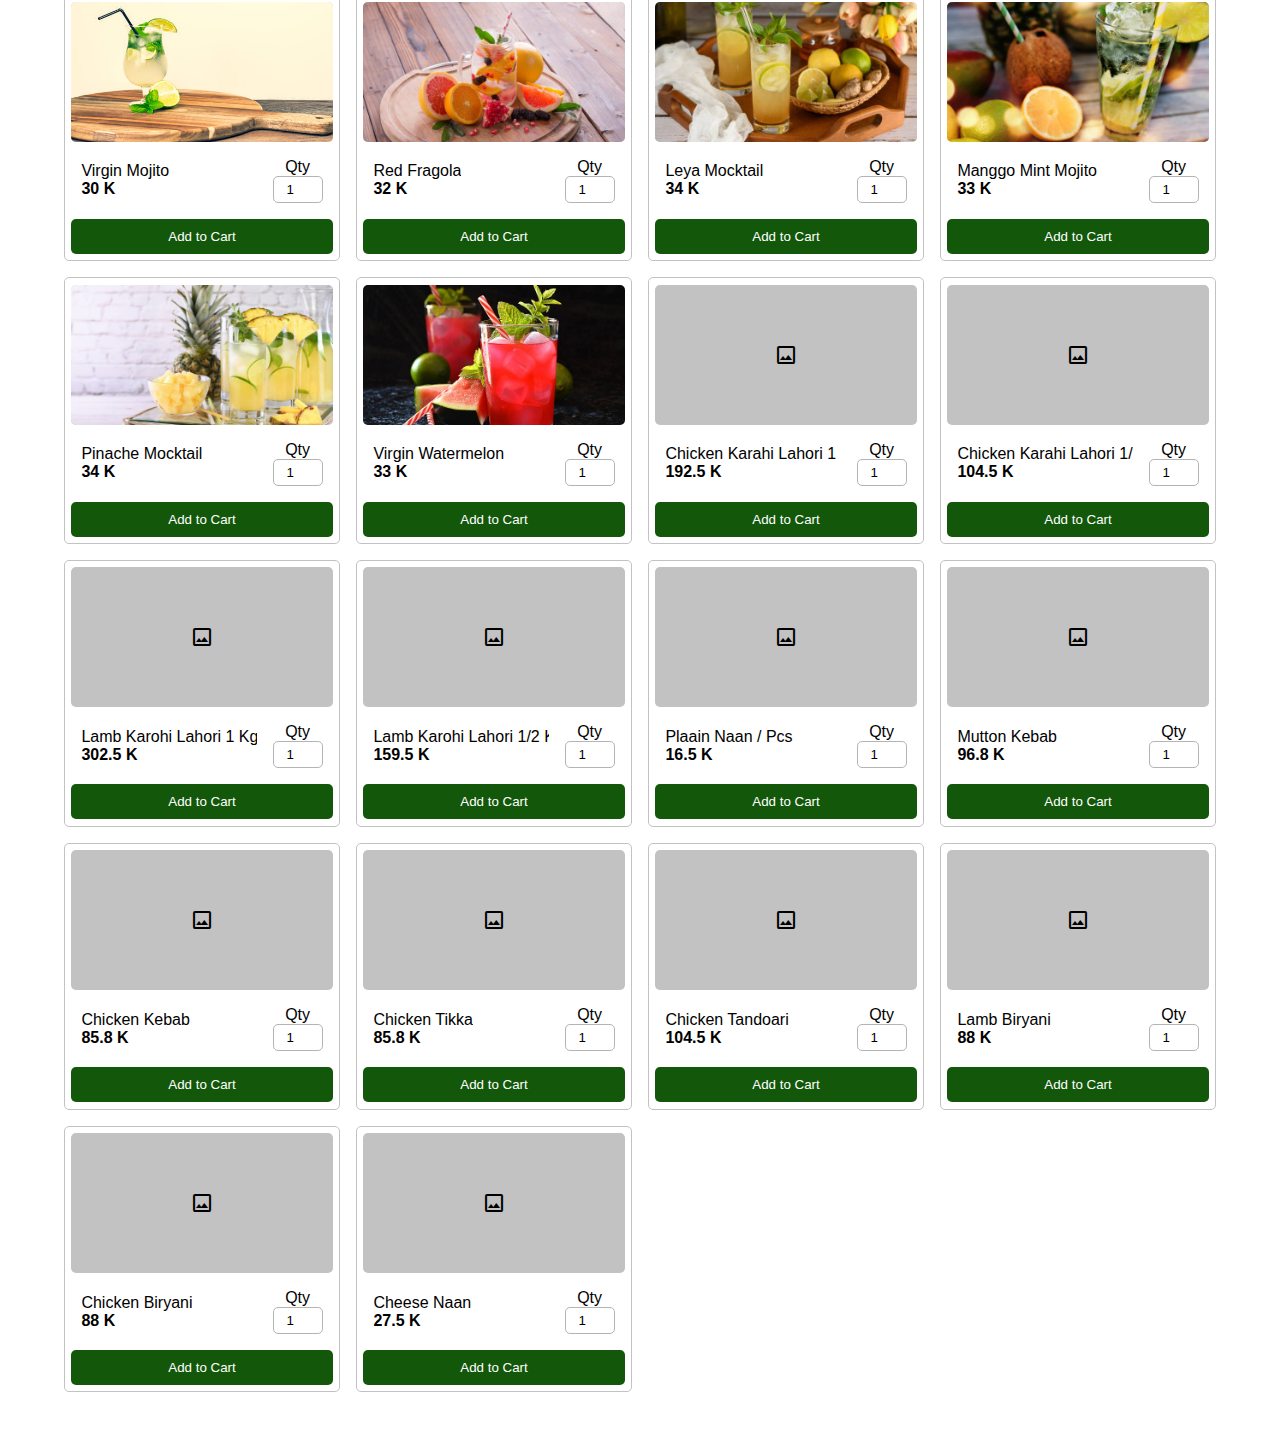
<file: order.html>
<!DOCTYPE html>
<html lang="en">
  <head>
    <meta charset="UTF-8" />
    <meta http-equiv="X-UA-Compatible" content="IE=edge" />
    <meta name="viewport" content="width=device-width, initial-scale=1.0" />
    <title>✨ Grand Ussu Order ✨</title>
    <!-- 👇 css code file 👇 -->
    <link rel="stylesheet" href="./src/style/global.css" />
    <!-- fonts -->
    <link
      href="https://api.fontshare.com/v2/css?f[]=archivo@400&f[]=clash-display@600&display=swap"
      rel="stylesheet"
    />
    <!-- icons -->
    <link
      rel="stylesheet"
      href="https://fonts.googleapis.com/css2?family=Material+Symbols+Outlined:opsz,wght,FILL,GRAD@20..48,100..700,0..1,-50..200"
    />
  </head>

  <body>
    <!-- rules -->
    <section id="rules">
      <div class="container">
        <div class="row d-flex">
          <figcaption class="step-rules">
            <h3>Cara Pemesanan</h3>
            <ul>
              <li>
                Masukkan Nama Kamu <br /><span class="mark"
                  >(Contoh : John Doe)</span
                >
              </li>
              <li>
                Input Nomor Kamar atau Nama Area di Grand Ussu Hotel
                <br /><span class="mark"
                  >(Contoh : 123 (No. Kamar)) atau Coco Granus (Nama Area)</span
                >
              </li>
              <li>
                Pilih Menu Yang di Inginkan Dengan Klik Tombol
                <span class="mark">Add to Cart</span>
              </li>
              <li>
                Klik Keranjang Belanja di Pojok Kanan Atas Untuk Melihat Detail
                Pesanan
              </li>
              <li>
                Jika Sudah Sesuai, Klik Tombol
                <span class="mark">Proses Pemesanan</span>
              </li>
              <li>Pesanan Anda Akan di Alihkan Kepada Whatsapp Aktif.</li>
              <li>
                Pastikan Pesanan Anda Sesuai, dan Lakukan Pembayaran Saat
                Pesanan Anda di Hidangkan.
              </li>
            </ul>
            <figcaption class="caution">
              <div class="col">
                <span class="mark"
                  >*Aplikasi ini hanya berfungsi untuk melakukan pemesanan
                  (Hanya Mencantumkan Qty)</span
                >
              </div>
              <button type="button" onclick="nextStep()">Saya, Mengerti</button>
            </figcaption>
          </figcaption>
        </div>
      </div>
    </section>
    <!-- end rules -->

    <!-- nav -->
    <nav>
      <div class="container">
        <div class="row d-flex">
          <div class="col logo">
            <a href="#">Grand Ussu Order</a>
          </div>
          <div class="col cart d-flex">
            <span class="material-symbols-outlined" id="orderan">
              shopping_cart <span class="numb"></span>
            </span>
          </div>
        </div>
      </div>
    </nav>
    <!-- end nav -->
    <!-- hero -->
    <section id="hero">
      <div class="container">
        <div class="row d-flex">
          <figcaption>
            <h1>Cari Menu Disini</h1>
            <form>
              <input type="text" placeholder="Ex. Ayam" id="inputField" />
            </form>
            <ul class="d-flex">
              <li>All</li>
              <li>Snack</li>
              <li>Pasta</li>
              <li>Indonesian</li>
              <li>Chinese</li>
              <li>Beverage</li>
              <li>Arabic</li>
            </ul>
          </figcaption>
        </div>
      </div>
    </section>
    <!-- end hero -->

    <!-- menu -->
    <section id="menu">
      <div class="container">
        <div class="row">
          <ul id="list" class="d-grid">
            <li class="card snack">
              <span class="preview">
                <img src="./src/assets/burger.jpg" alt="Grand Ussu Burger" />
              </span>
              <figcaption class="d-flex">
                <div class="title">
                  <p>Burger Chill</p>
                  <h4>45 K</h4>
                </div>
                <form>
                  <label>Qty</label><br />
                  <input type="number" min="1" value="1" step="1" class="qty" />
                </form>
              </figcaption>
              <button type="button" class="addCart">Add to Cart</button>
            </li>
            <li class="card snack">
              <span class="preview">
                <img src="./src/assets/hotdog.jpg" alt="Grand Ussu Hotdog" />
              </span>
              <figcaption class="d-flex">
                <div class="title">
                  <p>Italian Style Hotdog</p>
                  <h4>40 K</h4>
                </div>
                <form>
                  <label>Qty</label><br />
                  <input type="number" min="1" value="1" step="1" class="qty" />
                </form>
              </figcaption>
              <button type="button" class="addCart">Add to Cart</button>
            </li>
            <li class="card snack">
              <span class="preview">
                <img
                  src="./src/assets/sandwich.jpg"
                  alt="Grand Ussu Sandwich"
                />
              </span>
              <figcaption class="d-flex">
                <div class="title">
                  <p>Club Sandwich</p>
                  <h4>60 K</h4>
                </div>
                <form>
                  <label>Qty</label><br />
                  <input type="number" min="1" value="1" step="1" class="qty" />
                </form>
              </figcaption>
              <button type="button" class="addCart">Add to Cart</button>
            </li>
            <li class="card snack">
              <span class="preview">
                <img
                  src="./src/assets/french fries.jpg"
                  alt="Grand Ussu French Fries"
                />
              </span>
              <figcaption class="d-flex">
                <div class="title">
                  <p>French Fries</p>
                  <h4>40 K</h4>
                </div>
                <form>
                  <label>Qty</label><br />
                  <input type="number" min="1" value="1" step="1" class="qty" />
                </form>
              </figcaption>
              <button type="button" class="addCart">Add to Cart</button>
            </li>
            <li class="card snack">
              <span class="preview">
                <img
                  src="./src/assets/sausage-frenc-fries.jpg"
                  alt="Grand Ussu Sausage with French Fries"
                />
              </span>
              <figcaption class="d-flex">
                <div class="title">
                  <p>Sausage with French Fries</p>
                  <h4>46 K</h4>
                </div>
                <form>
                  <label>Qty</label><br />
                  <input type="number" min="1" value="1" step="1" class="qty" />
                </form>
              </figcaption>
              <button type="button" class="addCart">Add to Cart</button>
            </li>
            <li class="card snack">
              <span class="preview">
                <img
                  src="./src/assets/nugget-french-fries.jpg"
                  alt="Grand Ussu Nugget with French Fries"
                />
              </span>
              <figcaption class="d-flex">
                <div class="title">
                  <p>Chicken Nugget with French Fries</p>
                  <h4>46 K</h4>
                </div>
                <form>
                  <label>Qty</label><br />
                  <input type="number" min="1" value="1" step="1" class="qty" />
                </form>
              </figcaption>
              <button type="button" class="addCart">Add to Cart</button>
            </li>
            <li class="card snack">
              <span class="preview">
                <img
                  src="./src/assets/pisang-goreng-original.jpg"
                  alt="Grand Ussu Pisang Goreng Original"
                />
              </span>
              <figcaption class="d-flex">
                <div class="title">
                  <p>Pisang Goreng Original</p>
                  <h4>35 K</h4>
                </div>
                <form>
                  <label>Qty</label><br />
                  <input type="number" min="1" value="1" step="1" class="qty" />
                </form>
              </figcaption>
              <button type="button" class="addCart">Add to Cart</button>
            </li>
            <li class="card snack">
              <span class="preview">
                <img
                  src="./src/assets/pisgorcoke.jpg"
                  alt="Grand Ussu Pisang Goreng Coklat Keju"
                />
              </span>
              <figcaption class="d-flex">
                <div class="title">
                  <p>Pisang Goreng Coklat Keju</p>
                  <h4>37 K</h4>
                </div>
                <form>
                  <label>Qty</label><br />
                  <input type="number" min="1" value="1" step="1" class="qty" />
                </form>
              </figcaption>
              <button type="button" class="addCart">Add to Cart</button>
            </li>
            <li class="card snack">
              <span class="preview">
                <img
                  src="./src/assets/mendoan.jpg"
                  alt="Grand Ussu Tempe Mendoan"
                />
              </span>
              <figcaption class="d-flex">
                <div class="title">
                  <p>Tempe Mendoan</p>
                  <h4>25 K</h4>
                </div>
                <form>
                  <label>Qty</label><br />
                  <input type="number" min="1" value="1" step="1" class="qty" />
                </form>
              </figcaption>
              <button type="button" class="addCart">Add to Cart</button>
            </li>
            <li class="card snack">
              <span class="preview">
                <span class="material-symbols-outlined"> image </span>
              </span>
              <figcaption class="d-flex">
                <div class="title">
                  <p>Talas Goreng Original</p>
                  <h4>35 K</h4>
                </div>
                <form>
                  <label>Qty</label><br />
                  <input type="number" min="1" value="1" step="1" class="qty" />
                </form>
              </figcaption>
              <button type="button" class="addCart">Add to Cart</button>
            </li>
            <li class="card snack">
              <span class="preview">
                <span class="material-symbols-outlined"> image </span>
              </span>
              <figcaption class="d-flex">
                <div class="title">
                  <p>Talas Goreng Keju</p>
                  <h4>37 K</h4>
                </div>
                <form>
                  <label>Qty</label><br />
                  <input type="number" min="1" value="1" step="1" class="qty" />
                </form>
              </figcaption>
              <button type="button" class="addCart">Add to Cart</button>
            </li>
            <li class="card snack">
              <span class="preview">
                <img
                  src="./src/assets/strudel-ice-cream.jpg"
                  alt="Grand Ussu Strudel Ice Cream"
                />
              </span>
              <figcaption class="d-flex">
                <div class="title">
                  <p>Warm Apple Strudle with Ice Cream</p>
                  <h4>37 K</h4>
                </div>
                <form>
                  <label>Qty</label><br />
                  <input type="number" min="1" value="1" step="1" class="qty" />
                </form>
              </figcaption>
              <button type="button" class="addCart">Add to Cart</button>
            </li>
            <li class="card snack">
              <span class="preview">
                <img
                  src="./src/assets/brownies-ice-cream.jpg"
                  alt="Grand Ussu Brownies Ice Cream"
                />
              </span>
              <figcaption class="d-flex">
                <div class="title">
                  <p>Warm Brownies with Ice Cream</p>
                  <h4>40 K</h4>
                </div>
                <form>
                  <label>Qty</label><br />
                  <input type="number" min="1" value="1" step="1" class="qty" />
                </form>
              </figcaption>
              <button type="button" class="addCart">Add to Cart</button>
            </li>
            <li class="card pasta">
              <span class="preview">
                <img
                  src="./src/assets/spag-bolog.jpg"
                  alt="Grand Ussu Spagetthi Bolognese"
                />
              </span>
              <figcaption class="d-flex">
                <div class="title">
                  <p>Spagetthi Bolognese</p>
                  <h4>55 K</h4>
                </div>
                <form>
                  <label>Qty</label><br />
                  <input type="number" min="1" value="1" step="1" class="qty" />
                </form>
              </figcaption>
              <button type="button" class="addCart">Add to Cart</button>
            </li>
            <li class="card pasta">
              <span class="preview">
                <img
                  src="./src/assets/spag-carbo.jpg"
                  alt="Grand Ussu Spagetthi Carbonara"
                />
              </span>
              <figcaption class="d-flex">
                <div class="title">
                  <p>Spagetthi Carbonara</p>
                  <h4>55 K</h4>
                </div>
                <form>
                  <label>Qty</label><br />
                  <input type="number" min="1" value="1" step="1" class="qty" />
                </form>
              </figcaption>
              <button type="button" class="addCart">Add to Cart</button>
            </li>
            <li class="card pasta">
              <span class="preview">
                <img
                  src="./src/assets/spag-aglio.jpg"
                  alt="Spagetthi Aglio Olio"
                />
              </span>
              <figcaption class="d-flex">
                <div class="title">
                  <p>Spagetthi Aglio Olio</p>
                  <h4>50 K</h4>
                </div>
                <form>
                  <label>Qty</label><br />
                  <input type="number" min="1" value="1" step="1" class="qty" />
                </form>
              </figcaption>
              <button type="button" class="addCart">Add to Cart</button>
            </li>
            <li class="card chinese">
              <span class="preview">
                <img src="./src/assets/capcay.jpg" alt="Grand Ussu Capcay" />
              </span>
              <figcaption class="d-flex">
                <div class="title">
                  <p>Capcay</p>
                  <h4>40 K</h4>
                </div>
                <form>
                  <label>Qty</label><br />
                  <input type="number" min="1" value="1" step="1" class="qty" />
                </form>
              </figcaption>
              <button type="button" class="addCart">Add to Cart</button>
            </li>
            <li class="card chinese">
              <span class="preview">
                <img
                  src="./src/assets/mie-goreng-seafood.jpg"
                  alt="Grand Ussu Mie Goreng Seafood"
                />
              </span>
              <figcaption class="d-flex">
                <div class="title">
                  <p>Mie Goreng Seafood</p>
                  <h4>50 K</h4>
                </div>
                <form>
                  <label>Qty</label><br />
                  <input type="number" min="1" value="1" step="1" class="qty" />
                </form>
              </figcaption>
              <button type="button" class="addCart">Add to Cart</button>
            </li>
            <li class="card chinese">
              <span class="preview">
                <span class="material-symbols-outlined"> image </span>
              </span>
              <figcaption class="d-flex">
                <div class="title">
                  <p>Ipumie Seafood</p>
                  <h4>45 K</h4>
                </div>
                <form>
                  <label>Qty</label><br />
                  <input type="number" min="1" value="1" step="1" class="qty" />
                </form>
              </figcaption>
              <button type="button" class="addCart">Add to Cart</button>
            </li>
            <li class="card chinese">
              <span class="preview">
                <img
                  src="./src/assets/nasgor-seafood.jpg"
                  alt="Grand Ussu Nasgor Seafood"
                />
              </span>
              <figcaption class="d-flex">
                <div class="title">
                  <p>Nasi Goreng Seafood</p>
                  <h4>65 K</h4>
                </div>
                <form>
                  <label>Qty</label><br />
                  <input type="number" min="1" value="1" step="1" class="qty" />
                </form>
              </figcaption>
              <button type="button" class="addCart">Add to Cart</button>
            </li>
            <li class="card indo">
              <span class="preview">
                <img
                  src="./src/assets/nasgor-ussu.jpg"
                  alt="Nasi goreng Ussu"
                />
              </span>
              <figcaption class="d-flex">
                <div class="title">
                  <p>Nasi Goreng Ussu</p>
                  <h4>61 K</h4>
                </div>
                <form>
                  <label>Qty</label><br />
                  <input type="number" min="1" value="1" step="1" class="qty" />
                </form>
              </figcaption>
              <button type="button" class="addCart">Add to Cart</button>
            </li>
            <li class="card indo">
              <span class="preview">
                <img
                  src="./src/assets/soto-ayam.jpg"
                  alt="Grand Ussu Soto Ayam"
                />
              </span>
              <figcaption class="d-flex">
                <div class="title">
                  <p>Soto Ayam</p>
                  <h4>61 K</h4>
                </div>
                <form>
                  <label>Qty</label><br />
                  <input type="number" min="1" value="1" step="1" class="qty" />
                </form>
              </figcaption>
              <button type="button" class="addCart">Add to Cart</button>
            </li>
            <li class="card indo">
              <span class="preview">
                <img src="./src/assets/soto-rawon.jpg" alt="Soto Rawon Ussu" />
              </span>
              <figcaption class="d-flex">
                <div class="title">
                  <p>Soto Rawon</p>
                  <h4>65 K</h4>
                </div>
                <form>
                  <label>Qty</label><br />
                  <input type="number" min="1" value="1" step="1" class="qty" />
                </form>
              </figcaption>
              <button type="button" class="addCart">Add to Cart</button>
            </li>
            <li class="card indo">
              <span class="preview">
                <img src="./src/assets/sup-iga.jpg" alt="Sup Iga Grand Ussu" />
              </span>
              <figcaption class="d-flex">
                <div class="title">
                  <p>Sup Iga</p>
                  <h4>107 K</h4>
                </div>
                <form>
                  <label>Qty</label><br />
                  <input type="number" min="1" value="1" step="1" class="qty" />
                </form>
              </figcaption>
              <button type="button" class="addCart">Add to Cart</button>
            </li>
            <li class="card indo">
              <span class="preview">
                <img
                  src="./src/assets/iga-bkr.jpg"
                  alt="Iga Bakar Grand Ussu"
                />
              </span>
              <figcaption class="d-flex">
                <div class="title">
                  <p>Iga Bakar</p>
                  <h4>107 K</h4>
                </div>
                <form>
                  <label>Qty</label><br />
                  <input type="number" min="1" value="1" step="1" class="qty" />
                </form>
              </figcaption>
              <button type="button" class="addCart">Add to Cart</button>
            </li>
            <li class="card indo">
              <span class="preview">
                <img
                  src="./src/assets/sup-iga-kecombrang.jpg"
                  alt="Sup Iga Kecombrang Grand Ussu"
                />
              </span>
              <figcaption class="d-flex">
                <div class="title">
                  <p>Sup Iga Kecombrang</p>
                  <h4>106 K</h4>
                </div>
                <form>
                  <label>Qty</label><br />
                  <input type="number" min="1" value="1" step="1" class="qty" />
                </form>
              </figcaption>
              <button type="button" class="addCart">Add to Cart</button>
            </li>
            <li class="card indo">
              <span class="preview">
                <img src="./src/assets/iga-bkr.jpg" alt="" />
              </span>
              <figcaption class="d-flex">
                <div class="title">
                  <p>Iga Bakar Kecombrang</p>
                  <h4>106 K</h4>
                </div>
                <form>
                  <label>Qty</label><br />
                  <input type="number" min="1" value="1" step="1" class="qty" />
                </form>
              </figcaption>
              <button type="button" class="addCart">Add to Cart</button>
            </li>
            <li class="card indo">
              <span class="preview">
                <img
                  src="./src/assets/ayam-kremes.jpg"
                  alt="Ayam Kremes Grand Ussu"
                />
              </span>
              <figcaption class="d-flex">
                <div class="title">
                  <p>Ayam Goreng Kremes</p>
                  <h4>66 K</h4>
                </div>
                <form>
                  <label>Qty</label><br />
                  <input type="number" min="1" value="1" step="1" class="qty" />
                </form>
              </figcaption>
              <button type="button" class="addCart">Add to Cart</button>
            </li>
            <li class="card indo">
              <span class="preview">
                <img
                  src="./src/assets/ayam-bkr-kecombrang.jpg"
                  alt="Ayam Bakar Kecombrang"
                />
              </span>
              <figcaption class="d-flex">
                <div class="title">
                  <p>Ayam Bakar Kecombrang</p>
                  <h4>68 K</h4>
                </div>
                <form>
                  <label>Qty</label><br />
                  <input type="number" min="1" value="1" step="1" class="qty" />
                </form>
              </figcaption>
              <button type="button" class="addCart">Add to Cart</button>
            </li>
            <li class="card indo">
              <span class="preview">
                <img src="./src/assets/mie-gr-ussu.jpg" alt="Mie Goreng Ussu" />
              </span>
              <figcaption class="d-flex">
                <div class="title">
                  <p>Mie Goreng Ussu</p>
                  <h4>50 K</h4>
                </div>
                <form>
                  <label>Qty</label><br />
                  <input type="number" min="1" value="1" step="1" class="qty" />
                </form>
              </figcaption>
              <button type="button" class="addCart">Add to Cart</button>
            </li>
            <li class="card indo">
              <span class="preview">
                <img src="./src/assets/kwetiauw-gr.jpg" alt="Kwetiaw Goreng" />
              </span>
              <figcaption class="d-flex">
                <div class="title">
                  <p>Kwetiaw Goreng</p>
                  <h4>50 K</h4>
                </div>
                <form>
                  <label>Qty</label><br />
                  <input type="number" min="1" value="1" step="1" class="qty" />
                </form>
              </figcaption>
              <button type="button" class="addCart">Add to Cart</button>
            </li>
            <li class="card indo">
              <span class="preview">
                <img
                  src="./src/assets/bihun0gr.jpg"
                  alt="Grand Ussu Bihun Goreng"
                />
              </span>
              <figcaption class="d-flex">
                <div class="title">
                  <p>Bihun Goreng</p>
                  <h4>50 K</h4>
                </div>
                <form>
                  <label>Qty</label><br />
                  <input type="number" min="1" value="1" step="1" class="qty" />
                </form>
              </figcaption>
              <button type="button" class="addCart">Add to Cart</button>
            </li>
            <li class="card indo">
              <span class="preview">
                <img
                  src="./src/assets/nasi-putih.jpg"
                  alt="Grand Ussu Nasi Putih"
                />
              </span>
              <figcaption class="d-flex">
                <div class="title">
                  <p>Nasi Putih</p>
                  <h4>10 K</h4>
                </div>
                <form>
                  <label>Qty</label><br />
                  <input type="number" min="1" value="1" step="1" class="qty" />
                </form>
              </figcaption>
              <button type="button" class="addCart">Add to Cart</button>
            </li>
            <li class="card beverage">
              <span class="preview">
                <img src="./src/assets/bandrek.jpg" alt="Bandrek Grand Ussu" />
              </span>
              <figcaption class="d-flex">
                <div class="title">
                  <p>Bandrek</p>
                  <h4>21 K</h4>
                </div>
                <form>
                  <label>Qty</label><br />
                  <input type="number" min="1" value="1" step="1" class="qty" />
                </form>
              </figcaption>
              <button type="button" class="addCart">Add to Cart</button>
            </li>
            <li class="card beverage">
              <span class="preview">
                <img src="./src/assets/bajigur.jpg" alt="Bajigur Grand Ussu" />
              </span>
              <figcaption class="d-flex">
                <div class="title">
                  <p>Bajigur</p>
                  <h4>22 K</h4>
                </div>
                <form>
                  <label>Qty</label><br />
                  <input type="number" min="1" value="1" step="1" class="qty" />
                </form>
              </figcaption>
              <button type="button" class="addCart">Add to Cart</button>
            </li>
            <li class="card beverage">
              <span class="preview">
                <img
                  src="./src/assets/espresso.jpg"
                  alt="Grand Ussu Espresso"
                />
              </span>
              <figcaption class="d-flex">
                <div class="title">
                  <p>Espresso</p>
                  <h4>23 K</h4>
                </div>
                <form>
                  <label>Qty</label><br />
                  <input type="number" min="1" value="1" step="1" class="qty" />
                </form>
              </figcaption>
              <button type="button" class="addCart">Add to Cart</button>
            </li>
            <li class="card beverage">
              <span class="preview">
                <img
                  src="./src/assets/caffee-late.jpg"
                  alt="Grand Ussu Caffe Latte"
                />
              </span>
              <figcaption class="d-flex">
                <div class="title">
                  <p>Hot Caffelatte</p>
                  <h4>27 K</h4>
                </div>
                <form>
                  <label>Qty</label><br />
                  <input type="number" min="1" value="1" step="1" class="qty" />
                </form>
              </figcaption>
              <button type="button" class="addCart">Add to Cart</button>
            </li>
            <li class="card beverage">
              <span class="preview">
                <img
                  src="./src/assets/cappucino.jpg"
                  alt="Grand Ussu Hot Cappucino"
                />
              </span>
              <figcaption class="d-flex">
                <div class="title">
                  <p>Hot Cappucino</p>
                  <h4>27 K</h4>
                </div>
                <form>
                  <label>Qty</label><br />
                  <input type="number" min="1" value="1" step="1" class="qty" />
                </form>
              </figcaption>
              <button type="button" class="addCart">Add to Cart</button>
            </li>
            <li class="card beverage">
              <span class="preview">
                <img
                  src="./src/assets/hot-coklat.jpg"
                  alt="Grand Ussu Hot Coklat"
                />
              </span>
              <figcaption class="d-flex">
                <div class="title">
                  <p>Hot Chocolate</p>
                  <h4>25 K</h4>
                </div>
                <form>
                  <label>Qty</label><br />
                  <input type="number" min="1" value="1" step="1" class="qty" />
                </form>
              </figcaption>
              <button type="button" class="addCart">Add to Cart</button>
            </li>
            <li class="card beverage">
              <span class="preview">
                <img
                  src="./src/assets/hot-coffee.jpg"
                  alt="Grand Ussu Hot Coffee"
                />
              </span>
              <figcaption class="d-flex">
                <div class="title">
                  <p>Hot Coffee</p>
                  <h4>25 K</h4>
                </div>
                <form>
                  <label>Qty</label><br />
                  <input type="number" min="1" value="1" step="1" class="qty" />
                </form>
              </figcaption>
              <button type="button" class="addCart">Add to Cart</button>
            </li>
            <li class="card beverage">
              <span class="preview">
                <img
                  src="./src/assets/hazelnut.jpg"
                  alt="Grand Ussu Hazelnut Latte"
                />
              </span>
              <figcaption class="d-flex">
                <div class="title">
                  <p>Hot Hazelnutlatte</p>
                  <h4>30 K</h4>
                </div>
                <form>
                  <label>Qty</label><br />
                  <input type="number" min="1" value="1" step="1" class="qty" />
                </form>
              </figcaption>
              <button type="button" class="addCart">Add to Cart</button>
            </li>
            <li class="card beverage">
              <span class="preview">
                <img
                  src="./src/assets/caramel-latte.jpg"
                  alt="Grand Ussu Caramel Late"
                />
              </span>
              <figcaption class="d-flex">
                <div class="title">
                  <p>Hot Caramellate</p>
                  <h4>30 K</h4>
                </div>
                <form>
                  <label>Qty</label><br />
                  <input type="number" min="1" value="1" step="1" class="qty" />
                </form>
              </figcaption>
              <button type="button" class="addCart">Add to Cart</button>
            </li>
            <li class="card beverage">
              <span class="preview">
                <img
                  src="./src/assets/hot-americano.jpg"
                  alt="Grand Ussu Hot Americano"
                />
              </span>
              <figcaption class="d-flex">
                <div class="title">
                  <p>Hot Americanno</p>
                  <h4>25 K</h4>
                </div>
                <form>
                  <label>Qty</label><br />
                  <input type="number" min="1" value="1" step="1" class="qty" />
                </form>
              </figcaption>
              <button type="button" class="addCart">Add to Cart</button>
            </li>
            <li class="card beverage">
              <span class="preview">
                <img src="./src/assets/matcha.jpg" alt="Grand Ussu Hotel" />
              </span>
              <figcaption class="d-flex">
                <div class="title">
                  <p>Hot Matcha Latte</p>
                  <h4>30 K</h4>
                </div>
                <form>
                  <label>Qty</label><br />
                  <input type="number" min="1" value="1" step="1" class="qty" />
                </form>
              </figcaption>
              <button type="button" class="addCart">Add to Cart</button>
            </li>
            <li class="card beverage">
              <span class="preview">
                <img
                  src="./src/assets/teh-panas.jpg"
                  alt="Teh Panas Grand Ussu"
                />
              </span>
              <figcaption class="d-flex">
                <div class="title">
                  <p>Hot Tea</p>
                  <h4>15 K</h4>
                </div>
                <form>
                  <label>Qty</label><br />
                  <input type="number" min="1" value="1" step="1" class="qty" />
                </form>
              </figcaption>
              <button type="button" class="addCart">Add to Cart</button>
            </li>
            <li class="card beverage">
              <span class="preview">
                <img src="./src/assets/hot-tea.jpg" alt="Grand Ussu Hot Tea " />
              </span>
              <figcaption class="d-flex">
                <div class="title">
                  <p>Hot Lemon Tea</p>
                  <h4>21 K</h4>
                </div>
                <form>
                  <label>Qty</label><br />
                  <input type="number" min="1" value="1" step="1" class="qty" />
                </form>
              </figcaption>
              <button type="button" class="addCart">Add to Cart</button>
            </li>
            <li class="card beverage">
              <span class="preview">
                <img
                  src="./src/assets/cafelatte.jpg"
                  alt="Ice Caffee Latte Grand Ussu"
                />
              </span>
              <figcaption class="d-flex">
                <div class="title">
                  <p>Ice Caffeelatte</p>
                  <h4>27 K</h4>
                </div>
                <form>
                  <label>Qty</label><br />
                  <input type="number" min="1" value="1" step="1" class="qty" />
                </form>
              </figcaption>
              <button type="button" class="addCart">Add to Cart</button>
            </li>
            <li class="card beverage">
              <span class="preview">
                <img
                  src="./src/assets/ice-cappucino.jpg"
                  alt="Grand Ussu Ice Cappucino"
                />
              </span>
              <figcaption class="d-flex">
                <div class="title">
                  <p>Ice Cappucino</p>
                  <h4>27 K</h4>
                </div>
                <form>
                  <label>Qty</label><br />
                  <input type="number" min="1" value="1" step="1" class="qty" />
                </form>
              </figcaption>
              <button type="button" class="addCart">Add to Cart</button>
            </li>
            <li class="card beverage">
              <span class="preview">
                <img src="./src/assets/es-coklat.jpg" alt="Ice Chocolate" />
              </span>
              <figcaption class="d-flex">
                <div class="title">
                  <p>Ice Chocolate</p>
                  <h4>27 K</h4>
                </div>
                <form>
                  <label>Qty</label><br />
                  <input type="number" min="1" value="1" step="1" class="qty" />
                </form>
              </figcaption>
              <button type="button" class="addCart">Add to Cart</button>
            </li>
            <li class="card beverage">
              <span class="preview">
                <img
                  src="./src/assets/es-kopi.jpg"
                  alt="Grand Ussu Ice Coffee"
                />
              </span>
              <figcaption class="d-flex">
                <div class="title">
                  <p>Ice Coffee</p>
                  <h4>25 K</h4>
                </div>
                <form>
                  <label>Qty</label><br />
                  <input type="number" min="1" value="1" step="1" class="qty" />
                </form>
              </figcaption>
              <button type="button" class="addCart">Add to Cart</button>
            </li>
            <li class="card beverage">
              <span class="preview">
                <img
                  src="./src/assets/hazelnut-late.jpg"
                  alt="Grand Ussu Hazel Nutt Latte"
                />
              </span>
              <figcaption class="d-flex">
                <div class="title">
                  <p>Ice Hazelnutlatte</p>
                  <h4>32 K</h4>
                </div>
                <form>
                  <label>Qty</label><br />
                  <input type="number" min="1" value="1" step="1" class="qty" />
                </form>
              </figcaption>
              <button type="button" class="addCart">Add to Cart</button>
            </li>
            <li class="card beverage">
              <span class="preview">
                <img
                  src="./src/assets/ice-caramel.jpg"
                  alt="Grand Ussu Ice Caramel Latte"
                />
              </span>
              <figcaption class="d-flex">
                <div class="title">
                  <p>Ice Caramellate</p>
                  <h4>32 K</h4>
                </div>
                <form>
                  <label>Qty</label><br />
                  <input type="number" min="1" value="1" step="1" class="qty" />
                </form>
              </figcaption>
              <button type="button" class="addCart">Add to Cart</button>
            </li>
            <li class="card beverage">
              <span class="preview">
                <img
                  src="./src/assets/es-kopi.jpg"
                  alt="Grand Ussu Ice Coffee"
                />
              </span>
              <figcaption class="d-flex">
                <div class="title">
                  <p>Ice Americanno</p>
                  <h4>25 K</h4>
                </div>
                <form>
                  <label>Qty</label><br />
                  <input type="number" min="1" value="1" step="1" class="qty" />
                </form>
              </figcaption>
              <button type="button" class="addCart">Add to Cart</button>
            </li>
            <li class="card beverage">
              <span class="preview">
                <img
                  src="./src/assets/mathca-latte.jpg"
                  alt="Grand Ussu Ice Matcha"
                />
              </span>
              <figcaption class="d-flex">
                <div class="title">
                  <p>Ice Matcha Latte</p>
                  <h4>32 K</h4>
                </div>
                <form>
                  <label>Qty</label><br />
                  <input type="number" min="1" value="1" step="1" class="qty" />
                </form>
              </figcaption>
              <button type="button" class="addCart">Add to Cart</button>
            </li>
            <li class="card beverage">
              <span class="preview">
                <img src="./src/assets/ice-tea.jpg" alt="Grand Ussu Ice Tea" />
              </span>
              <figcaption class="d-flex">
                <div class="title">
                  <p>Ice Tea</p>
                  <h4>17 K</h4>
                </div>
                <form>
                  <label>Qty</label><br />
                  <input type="number" min="1" value="1" step="1" class="qty" />
                </form>
              </figcaption>
              <button type="button" class="addCart">Add to Cart</button>
            </li>
            <li class="card beverage">
              <span class="preview">
                <img src="./src/assets/ice-tea.jpg" alt="Grand Ussu Ice Tea" />
              </span>
              <figcaption class="d-flex">
                <div class="title">
                  <p>Ice Lemon Tea</p>
                  <h4>23 K</h4>
                </div>
                <form>
                  <label>Qty</label><br />
                  <input type="number" min="1" value="1" step="1" class="qty" />
                </form>
              </figcaption>
              <button type="button" class="addCart">Add to Cart</button>
            </li>
            <li class="card beverage">
              <span class="preview">
                <img
                  src="./src/assets/ice-tea-lechee.jpg"
                  alt="Grand Ussu Ice Tea Lechee"
                />
              </span>
              <figcaption class="d-flex">
                <div class="title">
                  <p>Ice Lechee Tea</p>
                  <h4>25 K</h4>
                </div>
                <form>
                  <label>Qty</label><br />
                  <input type="number" min="1" value="1" step="1" class="qty" />
                </form>
              </figcaption>
              <button type="button" class="addCart">Add to Cart</button>
            </li>
            <li class="card beverage">
              <span class="preview">
                <img
                  src="./src/assets/avocad-juice.jpg"
                  alt="Grand Ussu Avocado Juice"
                />
              </span>
              <figcaption class="d-flex">
                <div class="title">
                  <p>Avocado Juice</p>
                  <h4>27 K</h4>
                </div>
                <form>
                  <label>Qty</label><br />
                  <input type="number" min="1" value="1" step="1" class="qty" />
                </form>
              </figcaption>
              <button type="button" class="addCart">Add to Cart</button>
            </li>
            <li class="card beverage">
              <span class="preview">
                <img
                  src="./src/assets/strawberry-juice.jpg"
                  alt="Strawberry Juice Grand Ussu"
                />
              </span>
              <figcaption class="d-flex">
                <div class="title">
                  <p>Strawberry Juice</p>
                  <h4>27 K</h4>
                </div>
                <form>
                  <label>Qty</label><br />
                  <input type="number" min="1" value="1" step="1" class="qty" />
                </form>
              </figcaption>
              <button type="button" class="addCart">Add to Cart</button>
            </li>
            <li class="card beverage">
              <span class="preview">
                <img
                  src="./src/assets/orange-juice.jpg"
                  alt="Grand Ussu Orange Juice"
                />
              </span>
              <figcaption class="d-flex">
                <div class="title">
                  <p>Orange Juice</p>
                  <h4>27 K</h4>
                </div>
                <form>
                  <label>Qty</label><br />
                  <input type="number" min="1" value="1" step="1" class="qty" />
                </form>
              </figcaption>
              <button type="button" class="addCart">Add to Cart</button>
            </li>

            <li class="card beverage">
              <span class="preview">
                <img
                  src="./src/assets/tomato-juice.jpg"
                  alt="Grand Ussu Tomato"
                />
              </span>
              <figcaption class="d-flex">
                <div class="title">
                  <p>Tomato Juice</p>
                  <h4>25 K</h4>
                </div>
                <form>
                  <label>Qty</label><br />
                  <input type="number" min="1" value="1" step="1" class="qty" />
                </form>
              </figcaption>
              <button type="button" class="addCart">Add to Cart</button>
            </li>
            <li class="card beverage">
              <span class="preview">
                <img
                  src="./src/assets/mango-juice.jpg"
                  alt="Grand Ussu Mango Juice"
                />
              </span>
              <figcaption class="d-flex">
                <div class="title">
                  <p>Mango Juice</p>
                  <h4>27 K</h4>
                </div>
                <form>
                  <label>Qty</label><br />
                  <input type="number" min="1" value="1" step="1" class="qty" />
                </form>
              </figcaption>
              <button type="button" class="addCart">Add to Cart</button>
            </li>
            <li class="card beverage">
              <span class="preview">
                <img
                  src="./src/assets/honey-juice.jpg"
                  alt="Grand Ussu Honey Juice"
                />
              </span>
              <figcaption class="d-flex">
                <div class="title">
                  <p>Honey Juice</p>
                  <h4>27 K</h4>
                </div>
                <form>
                  <label>Qty</label><br />
                  <input type="number" min="1" value="1" step="1" class="qty" />
                </form>
              </figcaption>
              <button type="button" class="addCart">Add to Cart</button>
            </li>
            <li class="card beverage">
              <span class="preview">
                <img
                  src="./src/assets/affogato.jpg"
                  alt="Grand Ussu Affogato"
                />
              </span>
              <figcaption class="d-flex">
                <div class="title">
                  <p>Affogato</p>
                  <h4>27 K</h4>
                </div>
                <form>
                  <label>Qty</label><br />
                  <input type="number" min="1" value="1" step="1" class="qty" />
                </form>
              </figcaption>
              <button type="button" class="addCart">Add to Cart</button>
            </li>
            <li class="card beverage">
              <span class="preview">
                <img
                  src="./src/assets/virgin mojito.jpg"
                  alt="Grand Ussu Virgin Mojito"
                />
              </span>
              <figcaption class="d-flex">
                <div class="title">
                  <p>Virgin Mojito</p>
                  <h4>30 K</h4>
                </div>
                <form>
                  <label>Qty</label><br />
                  <input type="number" min="1" value="1" step="1" class="qty" />
                </form>
              </figcaption>
              <button type="button" class="addCart">Add to Cart</button>
            </li>
            <li class="card beverage">
              <span class="preview">
                <img
                  src="./src/assets/red-fragola.jpg"
                  alt="Grand Ussu Fragola Red"
                />
              </span>
              <figcaption class="d-flex">
                <div class="title">
                  <p>Red Fragola</p>
                  <h4>32 K</h4>
                </div>
                <form>
                  <label>Qty</label><br />
                  <input type="number" min="1" value="1" step="1" class="qty" />
                </form>
              </figcaption>
              <button type="button" class="addCart">Add to Cart</button>
            </li>
            <li class="card beverage">
              <span class="preview">
                <img
                  src="./src/assets/mocktail.jpg"
                  alt="Grand Ussu Mocktail"
                />
              </span>
              <figcaption class="d-flex">
                <div class="title">
                  <p>Leya Mocktail</p>
                  <h4>34 K</h4>
                </div>
                <form>
                  <label>Qty</label><br />
                  <input type="number" min="1" value="1" step="1" class="qty" />
                </form>
              </figcaption>
              <button type="button" class="addCart">Add to Cart</button>
            </li>
            <li class="card beverage">
              <span class="preview">
                <img
                  src="./src/assets/mango-mujito.jpg"
                  alt="Grand Ussu Mango Mint Mojito"
                />
              </span>
              <figcaption class="d-flex">
                <div class="title">
                  <p>Manggo Mint Mojito</p>
                  <h4>33 K</h4>
                </div>
                <form>
                  <label>Qty</label><br />
                  <input type="number" min="1" value="1" step="1" class="qty" />
                </form>
              </figcaption>
              <button type="button" class="addCart">Add to Cart</button>
            </li>
            <li class="card beverage">
              <span class="preview">
                <img
                  src="./src/assets/pinapple-mocktail.jpg"
                  alt="Grand Ussu Pinapple Mocktail"
                />
              </span>
              <figcaption class="d-flex">
                <div class="title">
                  <p>Pinache Mocktail</p>
                  <h4>34 K</h4>
                </div>
                <form>
                  <label>Qty</label><br />
                  <input type="number" min="1" value="1" step="1" class="qty" />
                </form>
              </figcaption>
              <button type="button" class="addCart">Add to Cart</button>
            </li>
            <li class="card beverage">
              <span class="preview">
                <img
                  src="./src/assets/watermelon-mujito.jpg"
                  alt="Grand Ussu Watermelon Mujito"
                />
              </span>
              <figcaption class="d-flex">
                <div class="title">
                  <p>Virgin Watermelon</p>
                  <h4>33 K</h4>
                </div>
                <form>
                  <label>Qty</label><br />
                  <input type="number" min="1" value="1" step="1" class="qty" />
                </form>
              </figcaption>
              <button type="button" class="addCart">Add to Cart</button>
            </li>
            <li class="card arabic">
              <span class="preview">
                <span class="material-symbols-outlined"> image </span>
              </span>
              <figcaption class="d-flex">
                <div class="title">
                  <p>Chicken Karahi Lahori 1 Kg</p>
                  <h4>192.5 K</h4>
                </div>
                <form>
                  <label>Qty</label><br />
                  <input type="number" min="1" value="1" step="1" class="qty" />
                </form>
              </figcaption>
              <button type="button" class="addCart">Add to Cart</button>
            </li>
            <li class="card arabic">
              <span class="preview">
                <span class="material-symbols-outlined"> image </span>
              </span>
              <figcaption class="d-flex">
                <div class="title">
                  <p>Chicken Karahi Lahori 1/2 Kg</p>
                  <h4>104.5 K</h4>
                </div>
                <form>
                  <label>Qty</label><br />
                  <input type="number" min="1" value="1" step="1" class="qty" />
                </form>
              </figcaption>
              <button type="button" class="addCart">Add to Cart</button>
            </li>
            <li class="card arabic">
              <span class="preview">
                <span class="material-symbols-outlined"> image </span>
              </span>
              <figcaption class="d-flex">
                <div class="title">
                  <p>Lamb Karohi Lahori 1 Kg</p>
                  <h4>302.5 K</h4>
                </div>
                <form>
                  <label>Qty</label><br />
                  <input type="number" min="1" value="1" step="1" class="qty" />
                </form>
              </figcaption>
              <button type="button" class="addCart">Add to Cart</button>
            </li>
            <li class="card arabic">
              <span class="preview">
                <span class="material-symbols-outlined"> image </span>
              </span>
              <figcaption class="d-flex">
                <div class="title">
                  <p>Lamb Karohi Lahori 1/2 Kg</p>
                  <h4>159.5 K</h4>
                </div>
                <form>
                  <label>Qty</label><br />
                  <input type="number" min="1" value="1" step="1" class="qty" />
                </form>
              </figcaption>
              <button type="button" class="addCart">Add to Cart</button>
            </li>
            <li class="card arabic">
              <span class="preview">
                <span class="material-symbols-outlined"> image </span>
              </span>
              <figcaption class="d-flex">
                <div class="title">
                  <p>Plaain Naan / Pcs</p>
                  <h4>16.5 K</h4>
                </div>
                <form>
                  <label>Qty</label><br />
                  <input type="number" min="1" value="1" step="1" class="qty" />
                </form>
              </figcaption>
              <button type="button" class="addCart">Add to Cart</button>
            </li>
            <li class="card arabic">
              <span class="preview">
                <span class="material-symbols-outlined"> image </span>
              </span>
              <figcaption class="d-flex">
                <div class="title">
                  <p>Mutton Kebab</p>
                  <h4>96.8 K</h4>
                </div>
                <form>
                  <label>Qty</label><br />
                  <input type="number" min="1" value="1" step="1" class="qty" />
                </form>
              </figcaption>
              <button type="button" class="addCart">Add to Cart</button>
            </li>
            <li class="card arabic">
              <span class="preview">
                <span class="material-symbols-outlined"> image </span>
              </span>
              <figcaption class="d-flex">
                <div class="title">
                  <p>Chicken Kebab</p>
                  <h4>85.8 K</h4>
                </div>
                <form>
                  <label>Qty</label><br />
                  <input type="number" min="1" value="1" step="1" class="qty" />
                </form>
              </figcaption>
              <button type="button" class="addCart">Add to Cart</button>
            </li>
            <li class="card arabic">
              <span class="preview">
                <span class="material-symbols-outlined"> image </span>
              </span>
              <figcaption class="d-flex">
                <div class="title">
                  <p>Chicken Tikka</p>
                  <h4>85.8 K</h4>
                </div>
                <form>
                  <label>Qty</label><br />
                  <input type="number" min="1" value="1" step="1" class="qty" />
                </form>
              </figcaption>
              <button type="button" class="addCart">Add to Cart</button>
            </li>
            <li class="card arabic">
              <span class="preview">
                <span class="material-symbols-outlined"> image </span>
              </span>
              <figcaption class="d-flex">
                <div class="title">
                  <p>Chicken Tandoari</p>
                  <h4>104.5 K</h4>
                </div>
                <form>
                  <label>Qty</label><br />
                  <input type="number" min="1" value="1" step="1" class="qty" />
                </form>
              </figcaption>
              <button type="button" class="addCart">Add to Cart</button>
            </li>
            <li class="card arabic">
              <span class="preview">
                <span class="material-symbols-outlined"> image </span>
              </span>
              <figcaption class="d-flex">
                <div class="title">
                  <p>Lamb Biryani</p>
                  <h4>88 K</h4>
                </div>
                <form>
                  <label>Qty</label><br />
                  <input type="number" min="1" value="1" step="1" class="qty" />
                </form>
              </figcaption>
              <button type="button" class="addCart">Add to Cart</button>
            </li>
            <li class="card arabic">
              <span class="preview">
                <span class="material-symbols-outlined"> image </span>
              </span>
              <figcaption class="d-flex">
                <div class="title">
                  <p>Chicken Biryani</p>
                  <h4>88 K</h4>
                </div>
                <form>
                  <label>Qty</label><br />
                  <input type="number" min="1" value="1" step="1" class="qty" />
                </form>
              </figcaption>
              <button type="button" class="addCart">Add to Cart</button>
            </li>
            <li class="card arabic">
              <span class="preview">
                <span class="material-symbols-outlined"> image </span>
              </span>
              <figcaption class="d-flex">
                <div class="title">
                  <p>Cheese Naan</p>
                  <h4>27.5 K</h4>
                </div>
                <form>
                  <label>Qty</label><br />
                  <input type="number" min="1" value="1" step="1" class="qty" />
                </form>
              </figcaption>
              <button type="button" class="addCart">Add to Cart</button>
            </li>
          </ul>
          <div class="notifAddCart">
            <figcaption class="d-flex">
              <p>Items Telah di Tambahkan ke Keranjang</p>
              <button type="button" onclick="viewOrder()">Lihat</button>
            </figcaption>
          </div>
        </div>
      </div>
    </section>
    <!-- end menu -->

    <!-- cart place -->
    <section id="cart-place">
      <div class="container">
        <div class="row">
          <button type="button" onclick="closeCartDetail()" class="back-arrow">
            <span class="material-symbols-outlined"> arrow_back </span>
          </button>
          <figcaption id="inputCustomer">
            <h2>Hi, <span id="customer">Guest</span></h2>
            <p>Room / Area : <span id="area">-</span></p>
            <label>Pesan Tambahan</label>
            <input type="text" id="remark" />
          </figcaption>
          <button type="submit" id="wa">Proses Pesanan</button>
          <button type="submit" id="reset">Hapus Semua</button>
          <ul></ul>
        </div>
        <figcaption class="tampung"></figcaption>
      </div>
    </section>
    <!-- end cart place -->

    <!-- 👇 javascript code file 👇 -->
    <script src="./src/js/index.js"></script>
  </body>
</html>
</file>
<file: src/style/global.css>
/*? global clearing */

*,
html,
body {
  margin: 0;
  padding: 0;
  box-sizing: border-box;
  text-decoration: none;
  list-style: none;
  font-family: var(--archivo);
}

:root {
  /* font family */
  --archivo: "Archivo", sans-serif;
  --clash: "Clash Display", sans-serif;
  /* color */
  --dark: #1e1e1e;
  --basic: #ffffff;
}

h1,
h2,
h3,
h4,
h5,
h6 {
  font-family: var(--clash);
}

.container {
  width: 90%;
  height: 100%;
  margin: auto;
}

.row {
  width: 100%;
  height: 100%;
}

.d-flex {
  display: flex;
  justify-content: space-between;
  align-items: center;
}

.d-grid {
  display: grid;
}

.mark {
  font-weight: 600;
  background-color: yellow;
  font-style: italic;
}

/* rules */

#rules {
  position: fixed;
  top: 0;
  left: 0;
  width: 100%;
  height: 100vh;
  z-index: 9999;
  background-color: rgba(0, 0, 0, 0.8);
  transform: translateY(100%);
  opacity: 0;
  animation: modal 0.5s ease-in-out forwards;
}

@keyframes modal {
  to {
    transform: translateY(0);
    opacity: 1;
  }
}

#rules.up {
  transform-origin: top left;
  transform: scale(0);
}

#rules .row {
  justify-content: center;
}

#rules .step-rules {
  background-color: var(--basic);
  padding: 1.5em 1em;
  border-radius: 5px;
  box-shadow: 3px 3px 6px rgba(0, 0, 0, 0.3);
}

#rules figcaption ul {
  margin: 1em 0;
}

#rules figcaption ul li {
  list-style-type: disc;
  margin: 8px 0 8px 20px;
  font-size: 0.8rem;
}

.caution {
  font-size: 0.8rem;
}

#rules button {
  padding: 10px 1em;
  margin-top: 1.5em;
  background-color: var(--dark);
  color: var(--basic);
  border: none;
  border-radius: 5px;
}

#nextStep:active {
  background-color: #313131;
}

/* end rules */

/* nav */

nav {
  padding: 1em 0;
  position: sticky;
  top: 0;
  z-index: 999;
  background-color: var(--dark);
  color: var(--basic);
  cursor: pointer;
}

nav a {
  color: var(--basic);
}

.cart {
  gap: 1em;
  position: relative;
}

.cart .numb {
  width: 20px;
  height: 20px;
  display: flex;
  justify-content: center;
  align-items: center;
  position: absolute;
  top: -5px;
  left: -8px;
  padding: 5px;
  border-radius: 50%;
  font-size: 0.9rem;
}

/* end nav */

/* hero */

#hero {
  padding: 1.2em 0;
  position: sticky;
  top: 56px;
  background-color: var(--basic);
}

#hero .row {
  justify-content: center;
  text-align: center;
}

#hero .row figcaption {
  width: 80%;
}

#hero .row form input {
  width: 100%;
  margin: 1em 0;
  padding: 10px;
  border: 1px solid #c2c2c2;
  border-radius: 5px;
  font-style: italic;
}

#hero ul {
  justify-content: center;
  gap: 1em;
  overflow-x: scroll;
  scroll-snap-type: x mandatory;
}

#hero ul::-webkit-scrollbar {
  display: none;
}

#hero ul li {
  font-size: 0.8rem;
  padding: 5px 1em;
  border-radius: 5px;
  border: 1px solid #b4b4b4;
  cursor: pointer;
}

/* end hero */

/* menu */

#menu {
  padding: 3em 0;
}

#menu ul {
  grid-template-columns: repeat(auto-fit, minmax(250px, 1fr));
  gap: 1em;
}

#list .card {
  padding: 0.4em;
  border-radius: 5px;
  border: 1px solid #c2c2c2;
}

#list .card .preview {
  display: block;
  overflow: hidden;
  border-radius: 5px;
  /* border: 1px solid var(--dark); */
  height: 140px;
  background-color: #c2c2c2;
  display: flex;
  justify-content: center;
  align-items: center;
}

#list .card .preview img {
  width: 100%;
  aspect-ratio: 16/9;
  object-fit: cover;
}

#list .card figcaption {
  padding: 1em 10px;
  gap: 1em;
}

#list .card figcaption .title {
  white-space: nowrap;
  overflow: hidden;
  text-overflow: ellipsis;
  /* border: 1px solid black; */
}

#list .card figcaption form {
  text-align: center;
}

#list .card figcaption input[type="number"] {
  width: 50px;
  text-align: center;
  border-radius: 5px;
  border: 1px solid #b4b4b4;
  padding: 5px;
}

#list .card .addCart {
  width: 100%;
  padding: 10px 1.5em;
  background-color: #13580a;
  color: var(--basic);
  border: none;
  border-radius: 5px;
}

#list .card .addCart:active {
  background-color: #228d13;
}

.notifAddCart {
  padding: 10px 1em;
  background-color: lightgreen;
  color: darkgreen;
  position: fixed;
  top: -100%;
  left: 50%;
  width: 90%;
  transform: translateX(-50%);
  border-radius: 5px;
  box-shadow: 5px 3px 20px rgba(0, 0, 0, 0.3);
  transition: 0.3s ease-in-out;
}

.notifAddCart.modal {
  top: 60px;
}

.notifAddCart button {
  background: none;
  border: none;
  font-weight: 600;
  font-size: 1rem;
  margin-left: 2em;
  color: darkgreen;
}

/* end menu */

/* cart place */

#cart-place {
  position: fixed;
  top: 0;
  right: -100%;
  padding: 1em 0;
  width: 100%;
  z-index: 9999;
  height: 100vh;
  background-color: #eeeeee;
  transition: 0.3s ease-in-out;
}

#cart-place.up {
  right: 0;
}

#inputCustomer {
  font-size: 0.9rem;
}

#remark {
  width: 100%;
  /* margin: 1em 0; */
  padding: 10px;
  border: 1px solid #c2c2c2;
  border-radius: 5px;
  font-style: italic;
}

#cart-place button.back-arrow {
  background: none;
  border: none;
  margin-bottom: 10px;
}

#cart-place .row ul {
  margin: 1em 0;
  height: 300px;
  overflow-y: scroll;
  /* border: 1px solid black; */
}

#cart-place .row ul li {
  margin: 10px 0;
  padding: 10px 0;
  border-bottom: 1px solid #b4b4b4;
}

#cart-place .tampung {
  display: none;
}

#wa {
  width: 90%;
  padding: 10px 1.5em;
  background-color: var(--dark);
  color: var(--basic);
  border: none;
  border-radius: 5px;
  position: absolute;
  left: 50%;
  bottom: 80px;
  transform: translateX(-50%);
}

#reset {
  width: 90%;
  padding: 10px 1.5em;
  color: var(--dark);
  border: 1px solid #1e1e1e;
  border-radius: 5px;
  position: absolute;
  left: 50%;
  bottom: 30px;
  transform: translateX(-50%);
}

#wa:active {
  background: #313131;
}

/* responsive */

@media screen and (max-width: 400px) {
  #hero ul {
    justify-content: flex-start;
  }
  #hero ul li {
    /* font-size: 0.5rem; */
    width: 150px;
  }
  /* menu */
  .notifAddCart p {
    font-size: 0.8rem;
  }
}
</file>
